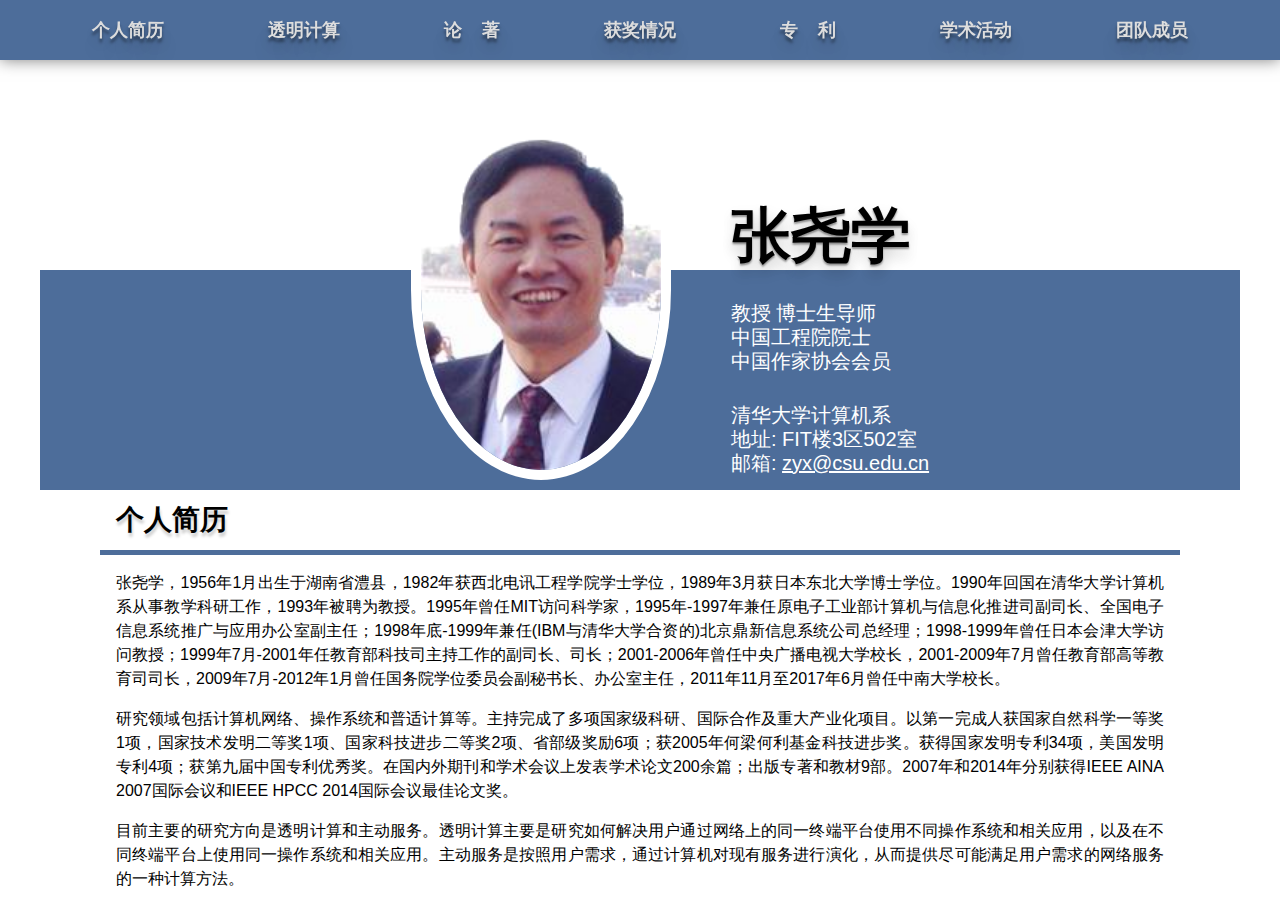
<file: index.html>
<!DOCTYPE html>
<html>
  <head>
    <meta charset="utf-8">
    <link rel="stylesheet" href="./reset.css">
    <link rel="stylesheet" href="./common.css">
    <link rel="stylesheet" href="./index.css">
    <title>简历 | 张尧学</title>
    <script src="./jquery-3.3.1.min.js"></script>
    <script src="./common.js"></script>
  </head>
  <body>
    <div class="main">
      <div class="nav-wrapper">
        <ul class="nav">
          <li><a href="#">个人简历</a></li>
          <li><a href="./trans-computing.html">透明计算</a></li>
          <li><a href="./publications.html">论&nbsp;&nbsp;&nbsp;&nbsp;著</a></li>
          <li><a href="./awards.html">获奖情况</a></li>
          <li><a href="./patents.html">专&nbsp;&nbsp;&nbsp;&nbsp;利</a></li>
          <li><a href="#">学术活动</a></li>
          <li><a href="./member.html">团队成员</a></li>
        </ul>
      </div>
      <div class="header">
        <img class="header-photo" src="images/zyx.png" width="180" height="270" alt="photo-zyx" />
        <div class="header-description">
          <h1 class="header-description-name">张尧学</h1>
          <ul class="header-description-title">
            <li>教授  博士生导师</li>
            <li>中国工程院院士</li>
            <li>中国作家协会会员</li>
          </ul>
          <ul class="header-description-address">
            <li>清华大学计算机系</li>
            <li>地址: FIT楼3区502室</li>
            <li>邮箱: <a class="email" href="mailto:zyx@csu.edu.cn">zyx@csu.edu.cn</a></li>
          </ul>
          <!-- <a class="lang&#45;switch" href="https://stupidsean.github.io/zyx&#45;page&#45;cn/">中文版</a> -->
        </div>
        
      </div>
      <div class="content">
        <div id="bio" class="content-section">
          <h2 class="content-section-title">个人简历</h2>
          <p>张尧学，1956年1月出生于湖南省澧县，1982年获西北电讯工程学院学士学位，1989年3月获日本东北大学博士学位。1990年回国在清华大学计算机系从事教学科研工作，1993年被聘为教授。1995年曾任MIT访问科学家，1995年-1997年兼任原电子工业部计算机与信息化推进司副司长、全国电子信息系统推广与应用办公室副主任；1998年底-1999年兼任(IBM与清华大学合资的)北京鼎新信息系统公司总经理；1998-1999年曾任日本会津大学访问教授；1999年7月-2001年任教育部科技司主持工作的副司长、司长；2001-2006年曾任中央广播电视大学校长，2001-2009年7月曾任教育部高等教育司司长，2009年7月-2012年1月曾任国务院学位委员会副秘书长、办公室主任，2011年11月至2017年6月曾任中南大学校长。</p>
          <p>研究领域包括计算机网络、操作系统和普适计算等。主持完成了多项国家级科研、国际合作及重大产业化项目。以第一完成人获国家自然科学一等奖1项，国家技术发明二等奖1项、国家科技进步二等奖2项、省部级奖励6项；获2005年何梁何利基金科技进步奖。获得国家发明专利34项，美国发明专利4项；获第九届中国专利优秀奖。在国内外期刊和学术会议上发表学术论文200余篇；出版专著和教材9部。2007年和2014年分别获得IEEE AINA 2007国际会议和IEEE HPCC 2014国际会议最佳论文奖。</p>
          <p>目前主要的研究方向是透明计算和主动服务。透明计算主要是研究如何解决用户通过网络上的同一终端平台使用不同操作系统和相关应用，以及在不同终端平台上使用同一操作系统和相关应用。主动服务是按照用户需求，通过计算机对现有服务进行演化，从而提供尽可能满足用户需求的网络服务的一种计算方法。</p>
        </div>
      </div>
      <div id="top-arrow">&#8679;</div>
    </div>
  </body>
</html>
</file>
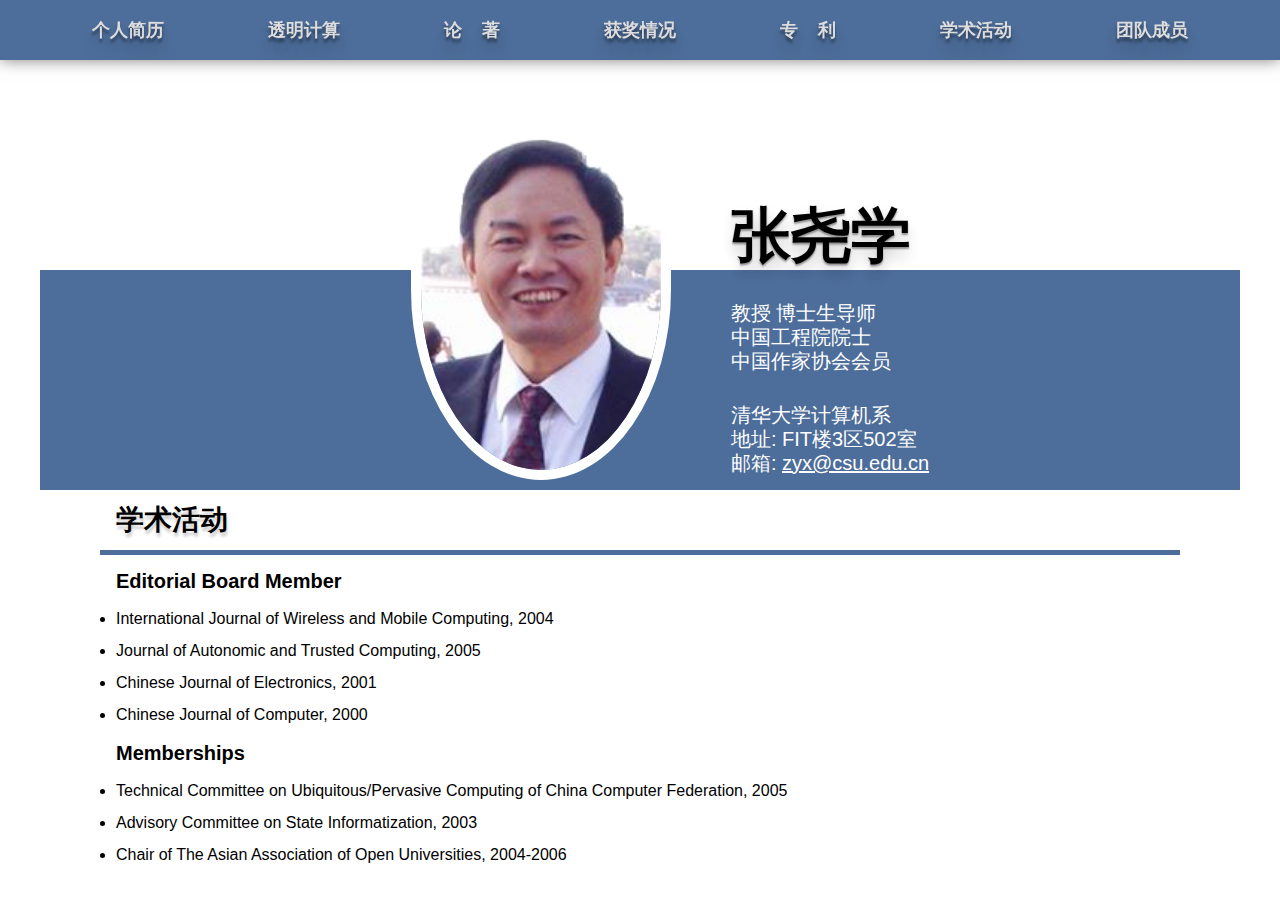
<file: activities.html>
<!DOCTYPE html>
<html>
  <head>
    <meta charset="utf-8">
    <link rel="stylesheet" href="./reset.css">
    <link rel="stylesheet" href="./common.css">
    <link rel="stylesheet" href="./index.css">
    <title>学术活动 | 张尧学</title>
    <script src="./jquery-3.3.1.min.js"></script>
    <script src="./common.js"></script>
  </head>
  <body>
    <div class="main">
      <div class="nav-wrapper">
        <ul class="nav">
          <li><a href="./index.html">个人简历</a></li>
          <li><a href="./trans-computing.html">透明计算</a></li>
          <li><a href="./publications.html">论&nbsp;&nbsp;&nbsp;&nbsp;著</a></li>
          <li><a href="./awards.html">获奖情况</a></li>
          <li><a href="./patents.html">专&nbsp;&nbsp;&nbsp;&nbsp;利</a></li>
          <li><a href="#">学术活动</a></li>
          <li><a href="./member.html">团队成员</a></li>
        </ul>
      </div>
      <div class="header">
        <img class="header-photo" src="images/zyx.png" width="180" height="270" alt="photo-zyx" />
        <div class="header-description">
          <h1 class="header-description-name">张尧学</h1>
          <ul class="header-description-title">
            <li>教授  博士生导师</li>
            <li>中国工程院院士</li>
            <li>中国作家协会会员</li>
          </ul>
          <ul class="header-description-address">
            <li>清华大学计算机系</li>
            <li>地址: FIT楼3区502室</li>
            <li>邮箱: <a class="email" href="mailto:zyx@csu.edu.cn">zyx@csu.edu.cn</a></li>
          </ul>
          <!-- <a class="lang&#45;switch" href="https://stupidsean.github.io/zyx&#45;page&#45;cn/">中文版</a> -->
        </div>

      </div>
      <div class="content">
        <div id="activities" class="content-section">
          <h2 class="content-section-title">学术活动</h2>
          <div class="content-section-sub">
            <h3 class="content-section-sub-title">Editorial Board Member</h3>
            <ul>
              <li>International Journal of Wireless and Mobile Computing, 2004</li>
              <li>Journal of Autonomic and Trusted Computing, 2005</li>
              <li>Chinese Journal of Electronics, 2001</li>
              <li>Chinese Journal of Computer, 2000</li>
            </ul>
          </div>
          <div class="content-section-sub">
            <h3 class="content-section-sub-title">Memberships</h3>
            <ul>
              <li>Technical Committee on Ubiquitous/Pervasive Computing of China Computer Federation, 2005</li>
              <li>Advisory Committee on State Informatization, 2003</li>
              <li>Chair of The Asian Association of Open Universities, 2004-2006</li>
            </ul>
          </div>
        </div>
      </div>
    </div>
    <div id="top-arrow">&#8679;</div>
  </div>
</body>
</html>
</file>
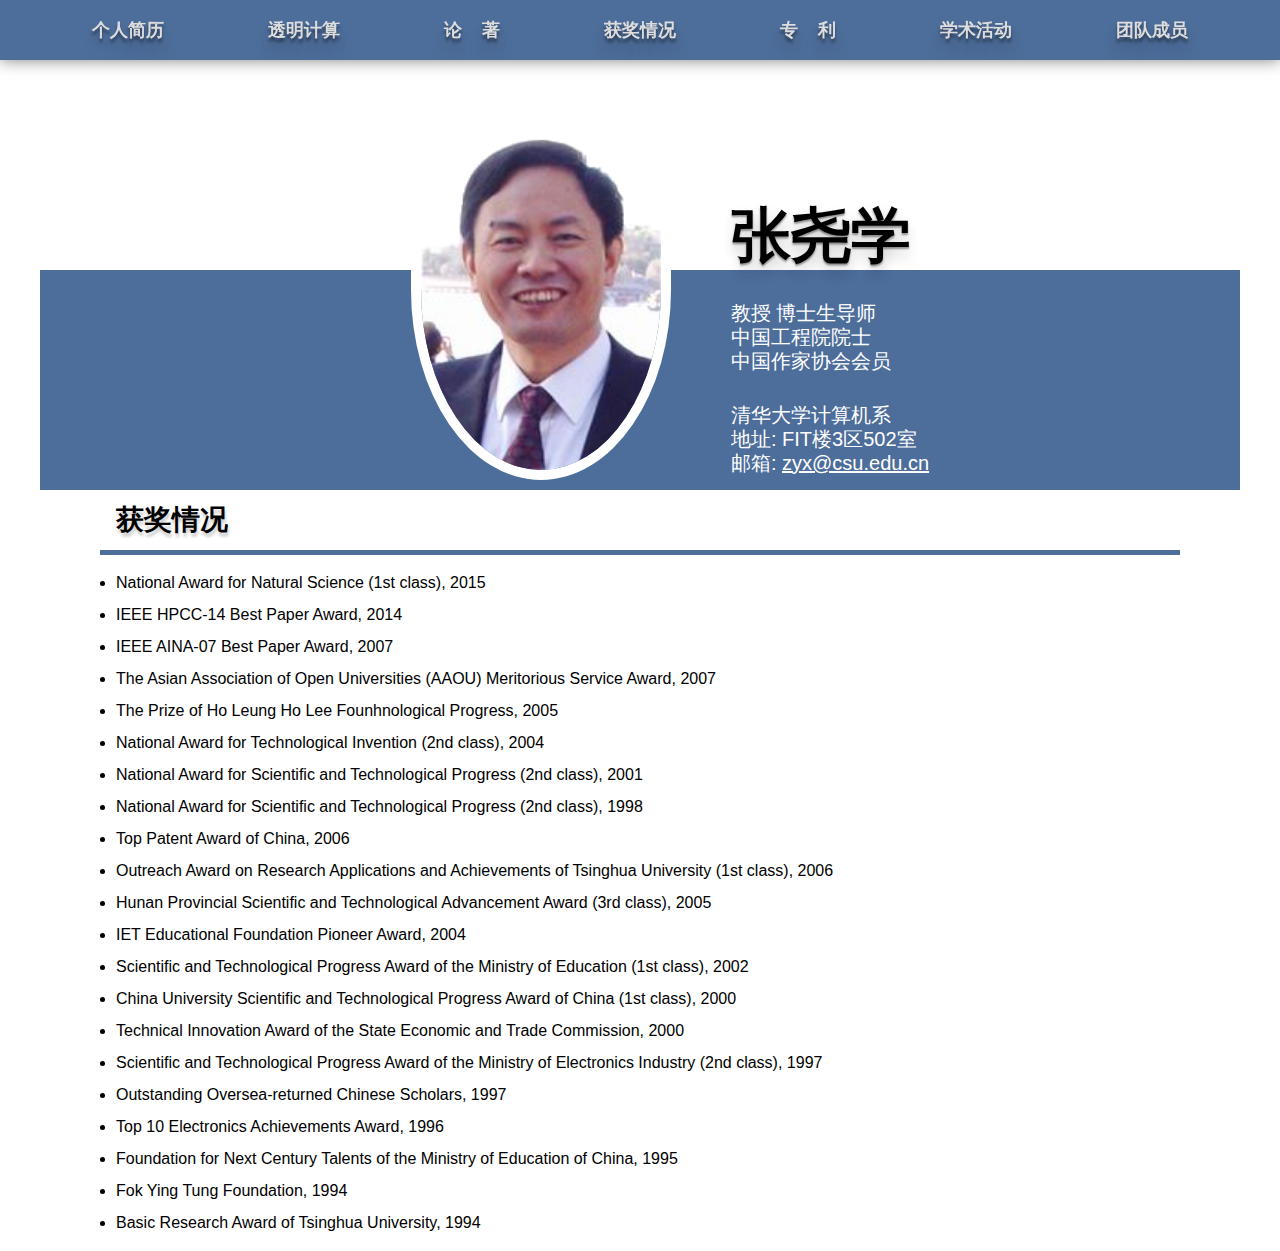
<file: awards.html>
<!DOCTYPE html>
<html>
  <head>
    <meta charset="utf-8">
    <link rel="stylesheet" href="./reset.css">
    <link rel="stylesheet" href="./common.css">
    <link rel="stylesheet" href="./index.css">
    <title>获奖情况 | 张尧学</title>
    <script src="./jquery-3.3.1.min.js"></script>
    <script src="./common.js"></script>
  </head>
  <body>
    <div class="main">
      <div class="nav-wrapper">
        <ul class="nav">
          <li><a href="./index.html">个人简历</a></li>
          <li><a href="./trans-computing.html">透明计算</a></li>
          <li><a href="./publications.html">论&nbsp;&nbsp;&nbsp;&nbsp;著</a></li>
          <li><a href="#">获奖情况</a></li>
          <li><a href="./patents.html">专&nbsp;&nbsp;&nbsp;&nbsp;利</a></li>
          <li><a href="./activities.html">学术活动</a></li>
          <li><a href="./member.html">团队成员</a></li>
        </ul>
      </div>
      <div class="header">
        <img class="header-photo" src="images/zyx.png" width="180" height="270" alt="photo-zyx" />
        <div class="header-description">
          <h1 class="header-description-name">张尧学</h1>
          <ul class="header-description-title">
            <li>教授  博士生导师</li>
            <li>中国工程院院士</li>
            <li>中国作家协会会员</li>
          </ul>
          <ul class="header-description-address">
            <li>清华大学计算机系</li>
            <li>地址: FIT楼3区502室</li>
            <li>邮箱: <a class="email" href="mailto:zyx@csu.edu.cn">zyx@csu.edu.cn</a></li>
          </ul>
          <!-- <a class="lang&#45;switch" href="https://stupidsean.github.io/zyx&#45;page&#45;cn/">中文版</a> -->
        </div>

      </div>
      <div class="content">
        <div id="awards" class="content-section">
          <h2 class="content-section-title">获奖情况</h2>
          <div>
            <ul>
              <li>National Award for Natural Science (1st class), 2015</li>
              <li>IEEE HPCC-14 Best Paper Award, 2014</li>
              <li>IEEE AINA-07 Best Paper Award, 2007</li>
              <li>The Asian Association of Open Universities (AAOU) Meritorious Service Award, 2007</li>
              <li>The Prize of Ho Leung Ho Lee Founhnological Progress, 2005</li>
              <li>National Award for Technological Invention (2nd class), 2004</li>
              <li>National Award for Scientific and Technological Progress (2nd class), 2001</li>
              <li>National Award for Scientific and Technological Progress (2nd class), 1998</li>
              <li>Top Patent Award of China, 2006</li>
              <li>Outreach Award on Research Applications and Achievements of Tsinghua University (1st class), 2006</li>
              <li>Hunan Provincial Scientific and Technological Advancement Award (3rd class), 2005</li>
              <li>IET Educational Foundation Pioneer Award, 2004</li>
              <li>Scientific and Technological Progress Award of the Ministry of Education (1st class), 2002</li>
              <li>China University Scientific and Technological Progress Award of China (1st class), 2000</li>
              <li>Technical Innovation Award of the State Economic and Trade Commission, 2000</li>
              <li>Scientific and Technological Progress Award of the Ministry of Electronics Industry (2nd class), 1997</li>
              <li>Outstanding Oversea-returned Chinese Scholars, 1997</li>
              <li>Top 10 Electronics Achievements Award, 1996</li>
              <li>Foundation for Next Century Talents of the Ministry of Education of China, 1995</li>
              <li>Fok Ying Tung Foundation, 1994</li>			
              <li>Basic Research Award of Tsinghua University, 1994</li>
            </ul>
          </div>
        </div>
      </div>
    </div>
    <div id="top-arrow">&#8679;</div>
  </div>
</body>
</html>
</file>
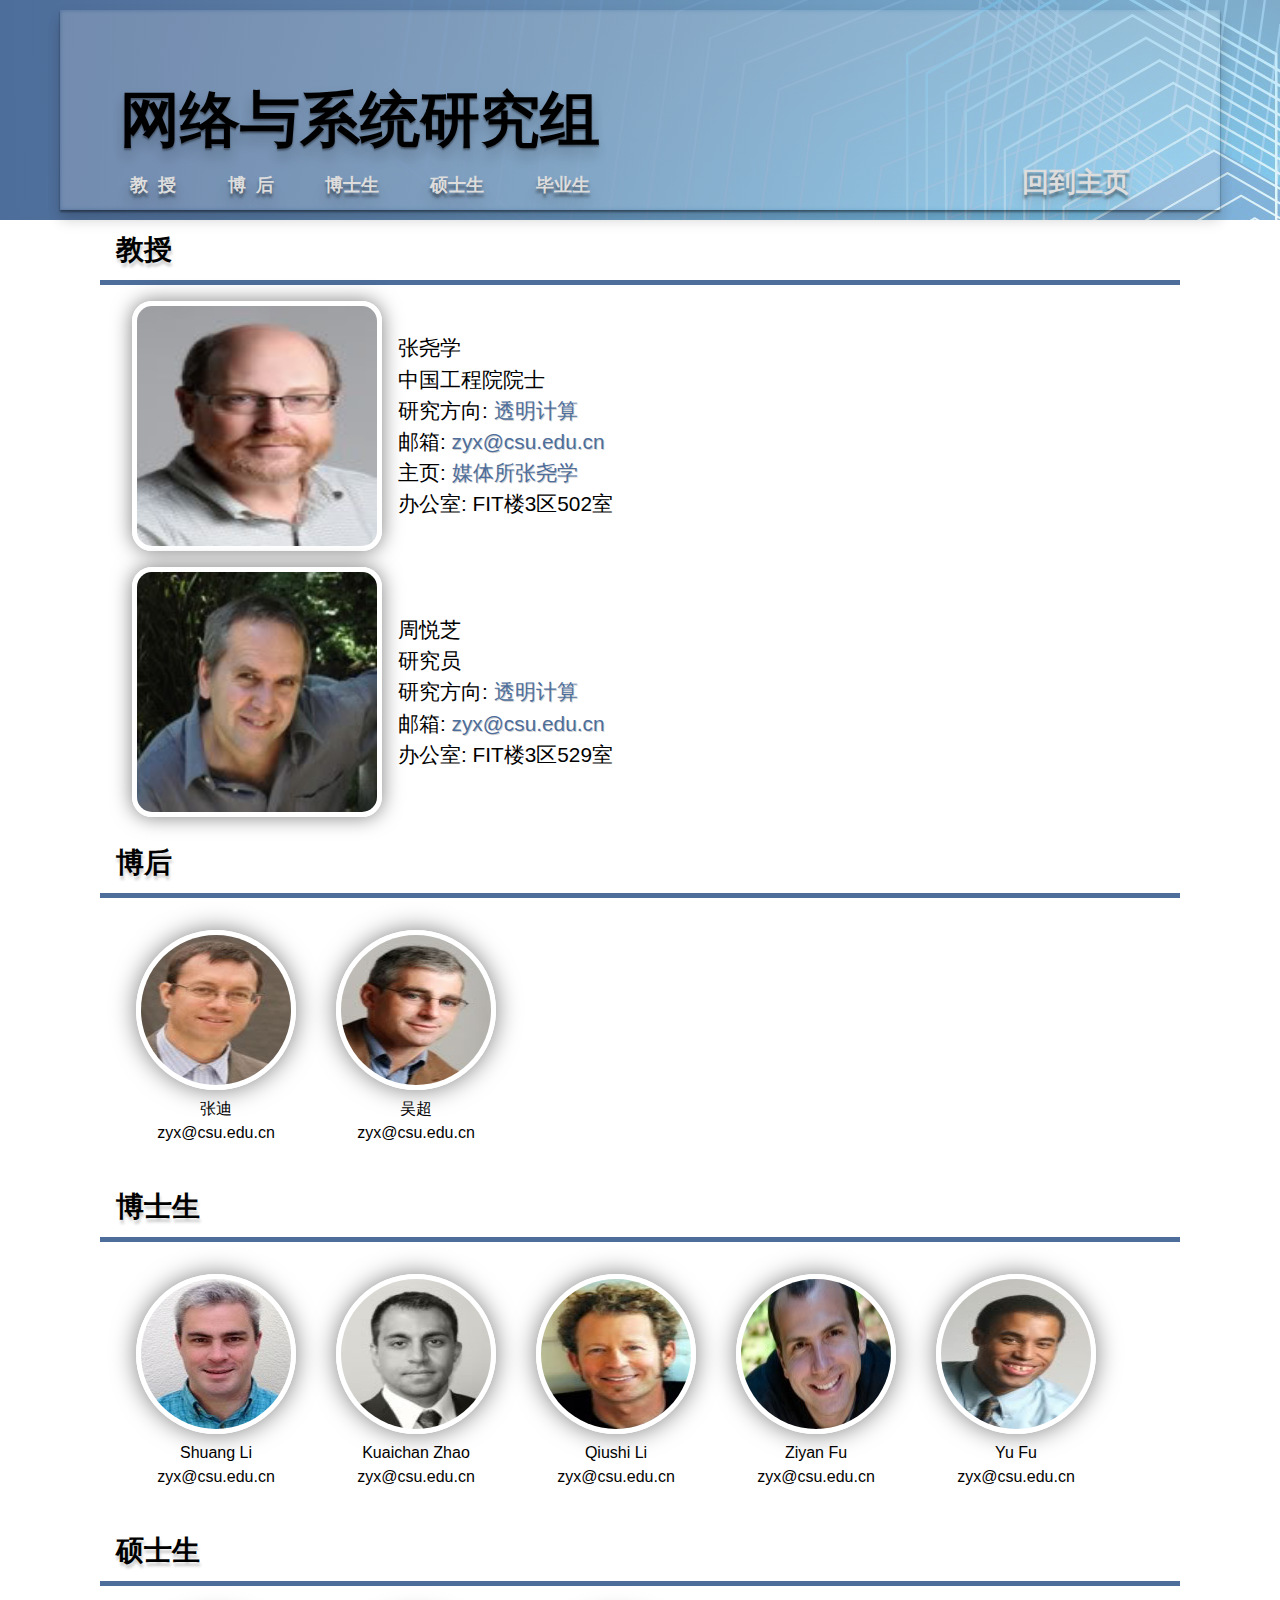
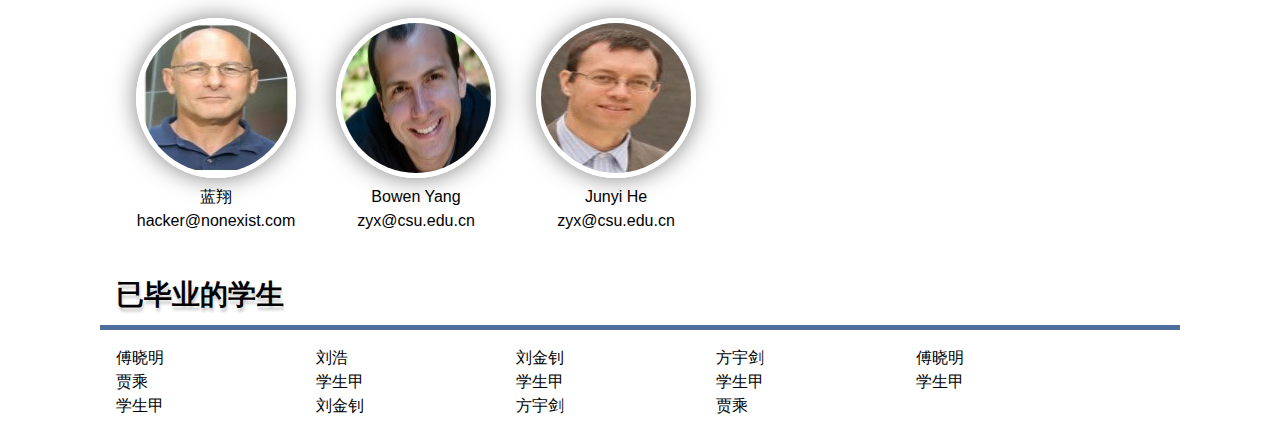
<file: member.html>
<!DOCTYPE html>
<html>
  <head>
    <meta charset="utf-8">
    <link rel="stylesheet" href="./reset.css">
    <link rel="stylesheet" href="./member.css">
    <link rel="stylesheet" href="./shared.css">
    <link rel="stylesheet" href="./common.css">
    <link rel="stylesheet" href="./fontawesome-all.css">
    <title>Lab Members</title>
    <script src="./jquery-3.3.1.min.js"></script>
    <script src="./common.js"></script>
  </head>
  <body>
    <div class="main">
      <div class="header-wrapper">
        <div class="header">
          <h1 class="header-description-name">网络与系统研究组</h1>
          <ul class="nav nav-left">
            <li><a href="#prof">教&nbsp;&nbsp;授</a></li>
            <li><a href="#postdoc">博&nbsp;&nbsp;后</a></li>
            <li><a href="#phd">博士生</a></li>
            <li><a href="#master">硕士生</a></li>
            <li><a href="#graduated">毕业生</a></li>
          </ul>
          <ul class="nav nav-right">
            <li><a href="./index.html">回到主页</a></li>
          </ul>
        </div>
      </div>
      <div class="content">
        <div id="prof" class="content-section">
          <h2 class="content-section-title">教授</h2>
          <ul class="prof-list">
            <li class="prof-item">
              <img class="prof-avatar" src="./images/1.jpg" alt="avatar"/>
              <ul class="prof-detail-list">
                <li>张尧学</li>
                <li>中国工程院院士</li>
                <li>
                  研究方向: <a href="http://media.cs.tsinghua.edu.cn/~zyxe/#">透明计算</a>
                </li>
                <li>
                  邮箱: <a href="mailto:zyx@csu.edu.cn">zyx@csu.edu.cn</a>
                </li>
                <li>
                  主页: <a href="http://media.cs.tsinghua.edu.cn/~zyxe/#">媒体所张尧学</a>
                </li>
                <li>办公室: FIT楼3区502室</li>
              </ul>
            </li>
            <li class="prof-item">
              <img class="prof-avatar" src="./images/2.jpg" alt="avatar"/>
              <ul class="prof-detail-list">
                <li>周悦芝</li>
                <li>研究员</li>
                <li>
                  研究方向: <a href="http://media.cs.tsinghua.edu.cn/~zyxe/#">透明计算</a>
                </li>
                <li>
                  邮箱: <a href="mailto:zyx@csu.edu.cn">zyx@csu.edu.cn</a>
                </li>
                <li>办公室: FIT楼3区529室</li>
              </ul>
            </li>
          </ul>
        </div>
        <div id="postdoc" class="content-section">
          <h2 class="content-section-title">博后</h2>
          <ul class="member-list">
            <li class="member-list-item">
              <ul class="member-detail-list">
                <li>
                  <img class="member-avatar" src="./images/3.jpg" alt="avatar"/>
                </li>
                <li>张迪</li>
                <li>zyx@csu.edu.cn</li>
              </ul>
            </li>
            <li class="member-list-item">
              <ul class="member-detail-list">
                <li>
                  <img class="member-avatar" src="./images/4.jpg" alt="avatar"/>
                </li>
                <li>吴超</li>
                <li>zyx@csu.edu.cn</li>
              </ul>
            </li>
          </ul>
        </div>
        <div id="phd" class="content-section">
          <h2 class="content-section-title">博士生</h2>
          <ul class="member-list">
            <li class="member-list-item">
              <ul class="member-detail-list">
                <li>
                  <img class="member-avatar" src="./images/9.jpg" alt="avatar"/>
                </li>
                <li>Shuang Li</li>
                <li>zyx@csu.edu.cn</li>
              </ul>
            </li>
            <li class="member-list-item">
              <ul class="member-detail-list">
                <li>
                  <img class="member-avatar" src="./images/5.jpg" alt="avatar"/>
                </li>
                <li>Kuaichan Zhao</li>
                <li>zyx@csu.edu.cn</li>
              </ul>
            </li>
            <li class="member-list-item">
              <ul class="member-detail-list">
                <li>
                  <img class="member-avatar" src="./images/6.jpg" alt="avatar"/>
                </li>
                <li>Qiushi Li</li>
                <li>zyx@csu.edu.cn</li>
              </ul>
            </li>
            <li class="member-list-item">
              <ul class="member-detail-list">
                <li>
                  <img class="member-avatar" src="./images/7.jpg" alt="avatar"/>
                </li>
                <li>Ziyan Fu</li>
                <li>zyx@csu.edu.cn</li>
              </ul>
            </li>
            <li class="member-list-item">
              <ul class="member-detail-list">
                <li>
                  <img class="member-avatar" src="./images/8.jpg" alt="avatar"/>
                </li>
                <li>Yu Fu</li>
                <li>zyx@csu.edu.cn</li>
              </ul>
            </li>
          </ul>
        </div>
        <div id="master" class="content-section">
          <h2 class="content-section-title">硕士生</h2>
          <ul class="member-list">
            <li class="member-list-item">
              <ul class="member-detail-list">
                <li>
                  <img class="member-avatar" src="./images/10.jpg" alt="avatar"/>
                </li>
                <li>蓝翔</li>
                <li>hacker@nonexist.com</li>
              </ul>
            </li>
            <li class="member-list-item">
              <ul class="member-detail-list">
                <li>
                  <img class="member-avatar" src="./images/7.jpg" alt="avatar"/>
                </li>
                <li>Bowen Yang</li>
                <li>zyx@csu.edu.cn</li>
              </ul>
            </li>
            <li class="member-list-item">
              <ul class="member-detail-list">
                <li>
                  <img class="member-avatar" src="./images/3.jpg" alt="avatar"/>
                </li>
                <li>Junyi He</li>
                <li>zyx@csu.edu.cn</li>
              </ul>
            </li>
          </ul>
        </div>
        <div id="graduated" class="content-section">
          <h2 class="content-section-title">已毕业的学生</h2>
          <ul class="member-list">
            <li class="member-list-item">傅晓明</li>
            <li class="member-list-item">刘浩</li>
            <li class="member-list-item">刘金钊</li>
            <li class="member-list-item">方宇剑</li>
            <li class="member-list-item">傅晓明</li>
            <li class="member-list-item">贾乘</li>
            <li class="member-list-item">学生甲</li>
            <li class="member-list-item">学生甲</li>
            <li class="member-list-item">学生甲</li>
            <li class="member-list-item">学生甲</li>
            <li class="member-list-item">学生甲</li>
            <li class="member-list-item">刘金钊</li>
            <li class="member-list-item">方宇剑</li>
            <li class="member-list-item">贾乘</li>
          </ul>
        </div>
      </div>
      <div id="top-arrow">&#8679;</div>
    </div>
  </body>
</html>
</file>
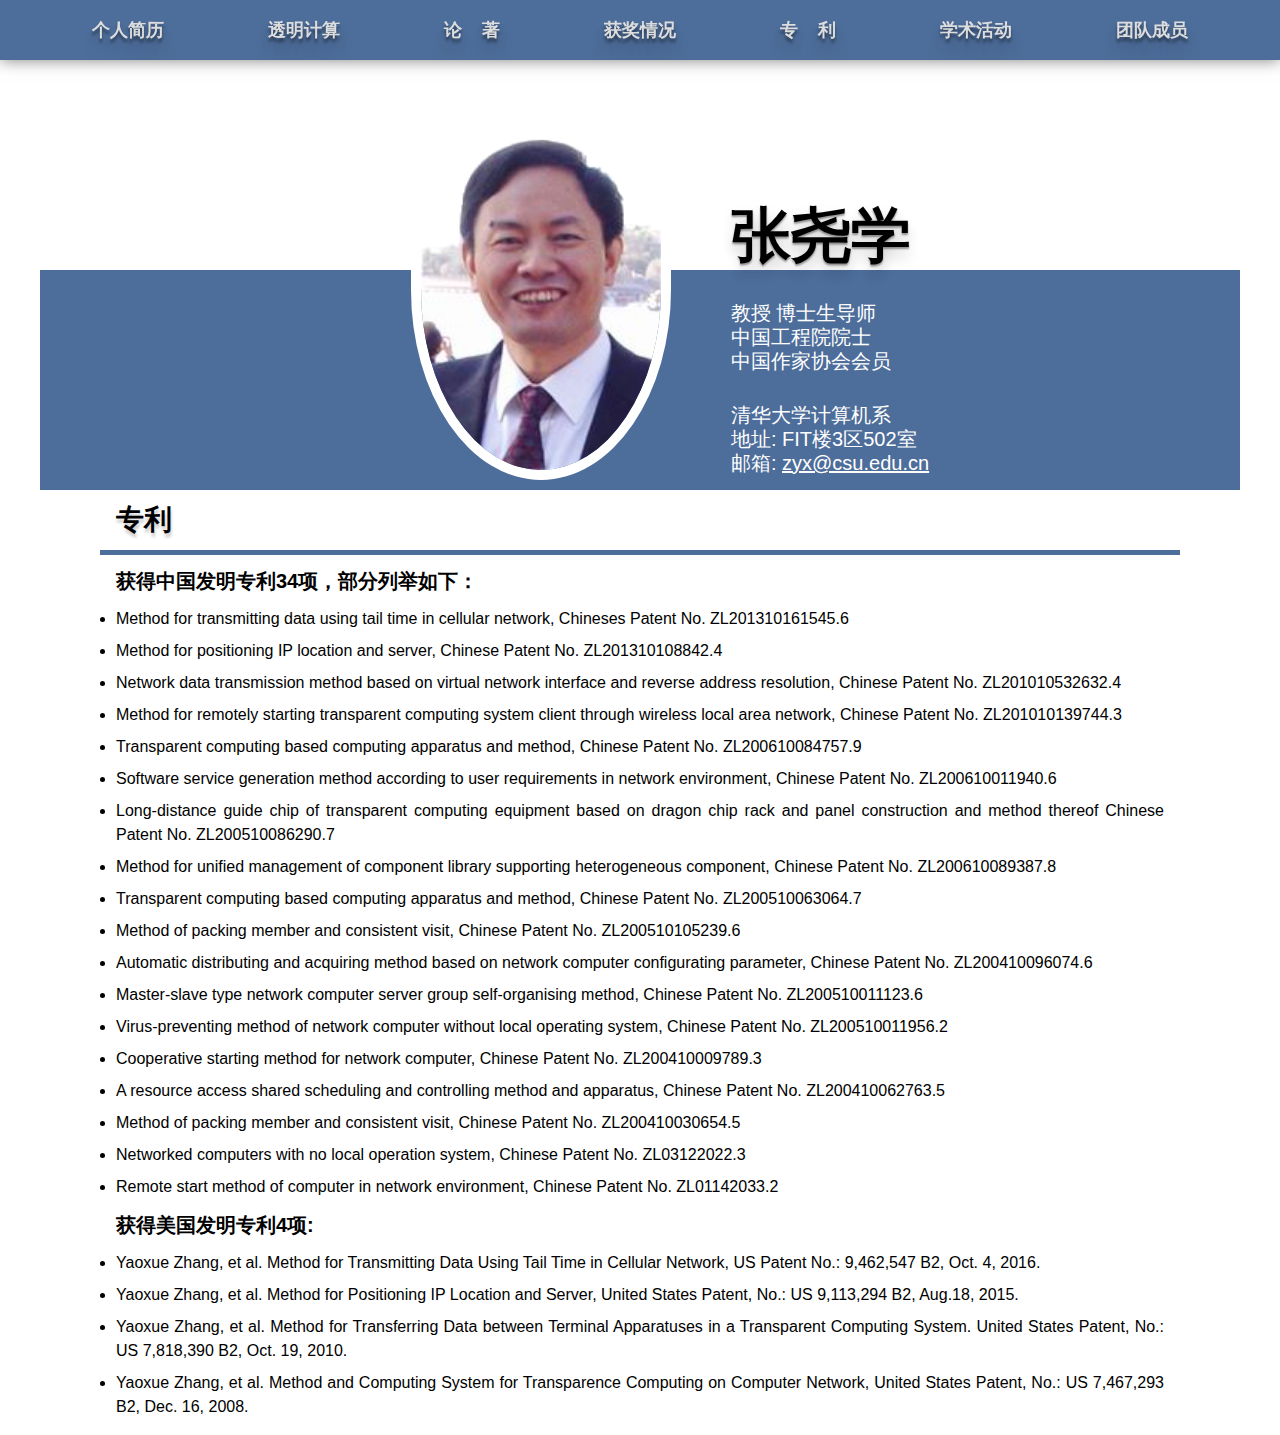
<file: patents.html>
<!DOCTYPE html>
<html>
  <head>
    <meta charset="utf-8">
    <link rel="stylesheet" href="./reset.css">
    <link rel="stylesheet" href="./common.css">
    <link rel="stylesheet" href="./index.css">
    <title>专利 | 张尧学</title>
    <script src="./jquery-3.3.1.min.js"></script>
    <script src="./common.js"></script>
  </head>
  <body>
    <div class="main">
      <div class="nav-wrapper">
        <ul class="nav">
          <li><a href="./index.html">个人简历</a></li>
          <li><a href="./trans-computing.html">透明计算</a></li>
          <li><a href="./publications.html">论&nbsp;&nbsp;&nbsp;&nbsp;著</a></li>
          <li><a href="./awards.html">获奖情况</a></li>
          <li><a href="#">专&nbsp;&nbsp;&nbsp;&nbsp;利</a></li>
          <li><a href="./activities.html">学术活动</a></li>
          <li><a href="./member.html">团队成员</a></li>
        </ul>
      </div>
      <div class="header">
        <img class="header-photo" src="images/zyx.png" width="180" height="270" alt="photo-zyx" />
        <div class="header-description">
          <h1 class="header-description-name">张尧学</h1>
          <ul class="header-description-title">
            <li>教授  博士生导师</li>
            <li>中国工程院院士</li>
            <li>中国作家协会会员</li>
          </ul>
          <ul class="header-description-address">
            <li>清华大学计算机系</li>
            <li>地址: FIT楼3区502室</li>
            <li>邮箱: <a class="email" href="mailto:zyx@csu.edu.cn">zyx@csu.edu.cn</a></li>
          </ul>
          <!-- <a class="lang&#45;switch" href="https://stupidsean.github.io/zyx&#45;page&#45;cn/">中文版</a> -->
        </div>

      </div>
      <div class="content">
        <div id="patents" class="content-section">
          <h2 class="content-section-title">专利</h2>
          <div class="content-section-sub">
            <h3 class="content-section-sub-title">获得中国发明专利34项，部分列举如下：</h3>
            <ul>
              <li>Method for transmitting data using tail time in cellular network, Chineses Patent No. ZL201310161545.6 </li>
              <li>Method for positioning IP location and server, Chinese Patent No. ZL201310108842.4 </li>
              <li>Network data transmission method based on virtual network interface and reverse address resolution, Chinese Patent No. ZL201010532632.4 </li>
              <li>Method for remotely starting transparent computing system client through wireless local area network, Chinese Patent No. ZL201010139744.3 </li>
              <li>Transparent computing based computing apparatus and method, Chinese Patent No. ZL200610084757.9 </li>
              <li>Software service generation method according to user requirements in network environment, Chinese Patent No. ZL200610011940.6 </li>
              <li>Long-distance guide chip of transparent computing equipment based on dragon chip rack and panel construction and method thereof Chinese Patent No. ZL200510086290.7 </li>
              <li>Method for unified management of component library supporting heterogeneous component, Chinese Patent No. ZL200610089387.8 </li>
              <li>Transparent computing based computing apparatus and method, Chinese Patent No. ZL200510063064.7 </li>
              <li>Method of packing member and consistent visit, Chinese Patent No. ZL200510105239.6 </li>
              <li>Automatic distributing and acquiring method based on network computer configurating parameter, Chinese Patent No. ZL200410096074.6 </li>
              <li>Master-slave type network computer server group self-organising method, Chinese Patent No. ZL200510011123.6 </li>
              <li>Virus-preventing method of network computer without local operating system, Chinese Patent No. ZL200510011956.2 </li>
              <li>Cooperative starting method for network computer, Chinese Patent No. ZL200410009789.3 </li>
              <li>A resource access shared scheduling and controlling method and apparatus, Chinese Patent No. ZL200410062763.5 </li>
              <li>Method of packing member and consistent visit, Chinese Patent No. ZL200410030654.5 </li>
              <li>Networked computers with no local operation system, Chinese Patent No. ZL03122022.3 </li>
              <li>Remote start method of computer in network environment, Chinese Patent No. ZL01142033.2 </li>
            </ul>
          </div>
          <div class="content-section-sub">
            <h3 class="content-section-sub-title">获得美国发明专利4项:
            </h3>
            <ul>
              <li>Yaoxue Zhang, et al. Method for Transmitting Data Using Tail Time in Cellular Network, US Patent No.: 9,462,547 B2, Oct. 4, 2016.</li>
              <li>Yaoxue Zhang, et al. Method for Positioning IP Location and Server, United States Patent, No.: US 9,113,294 B2, Aug.18, 2015.</li>
              <li>Yaoxue Zhang, et al. Method for Transferring Data between Terminal Apparatuses in a Transparent Computing System. United States Patent, No.: US 7,818,390 B2, Oct. 19, 2010.</li>
              <li>Yaoxue Zhang, et al. Method and Computing System for Transparence Computing on Computer Network, United States Patent, No.: US 7,467,293 B2, Dec. 16, 2008.</li>
            </ul>
          </div>
        </div>
      </div>
    </div>
    <div id="top-arrow">&#8679;</div>
  </div>
</body>
</html>
</file>
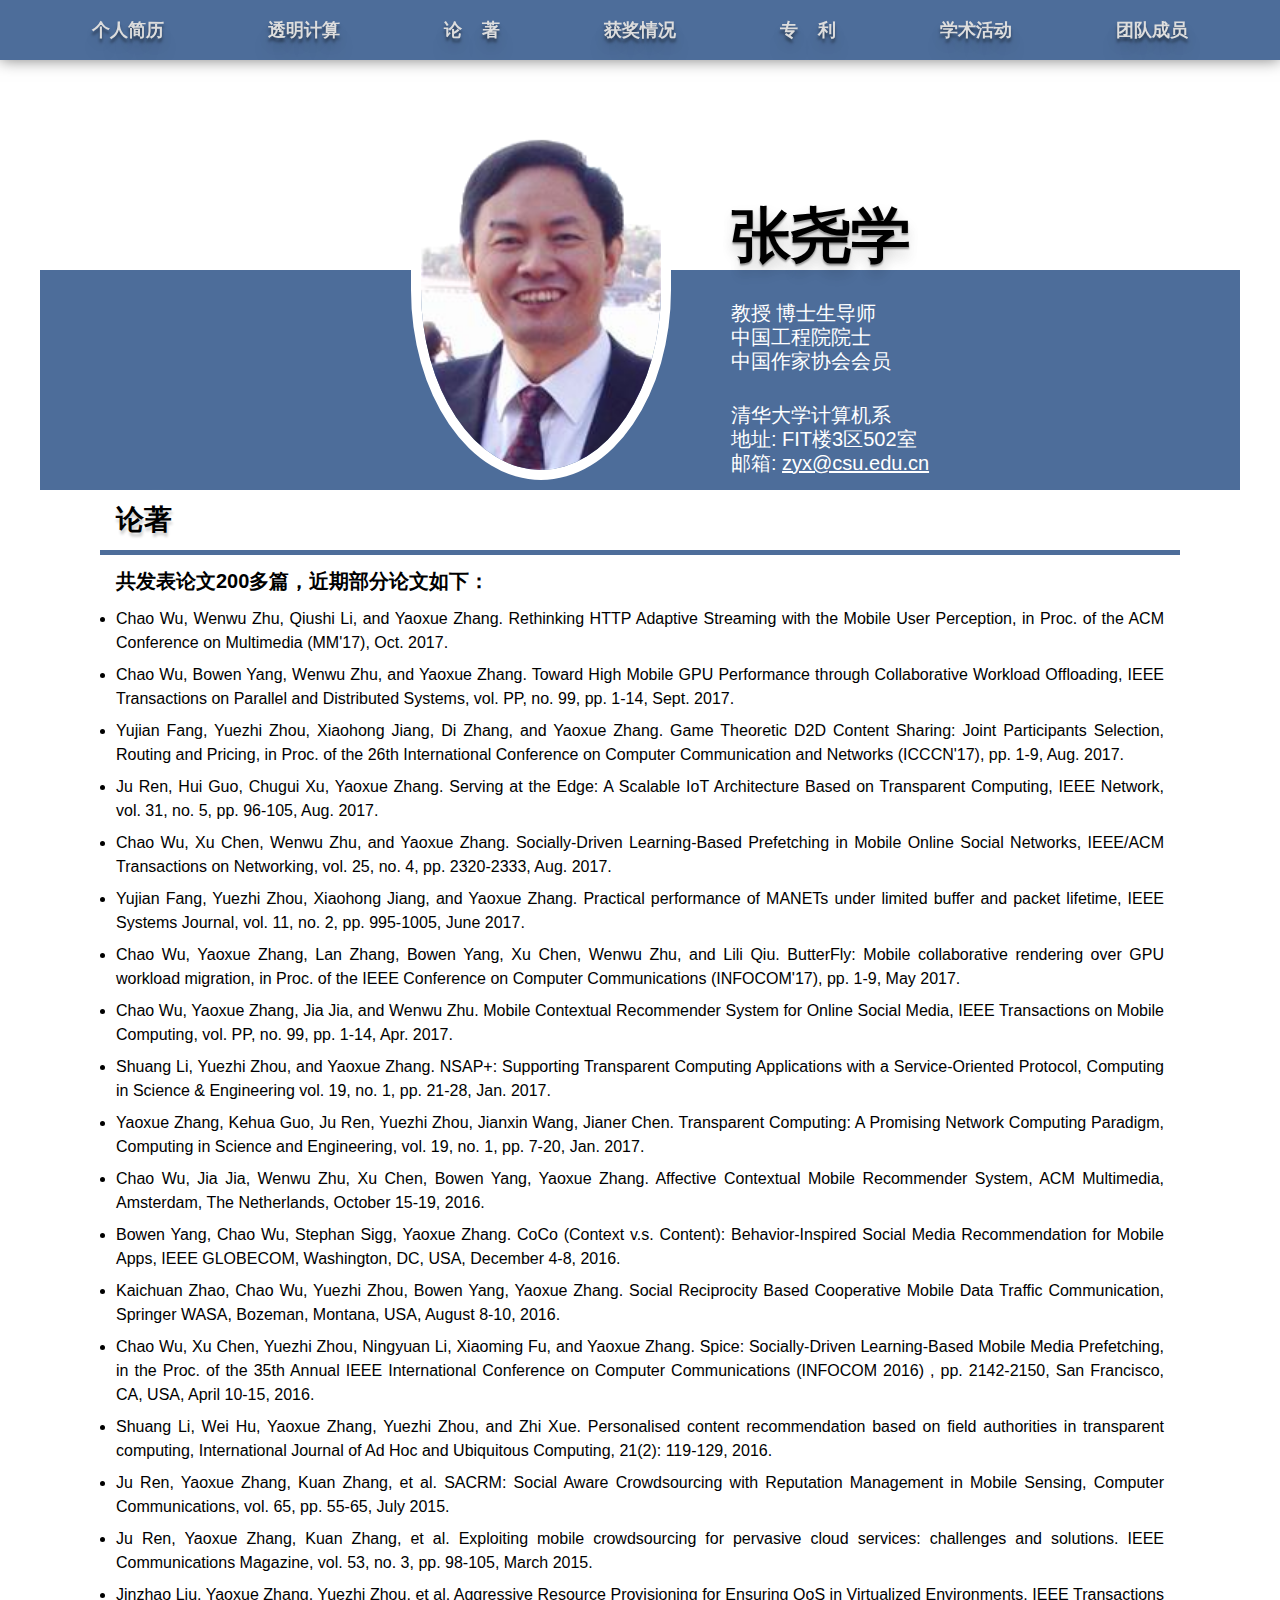
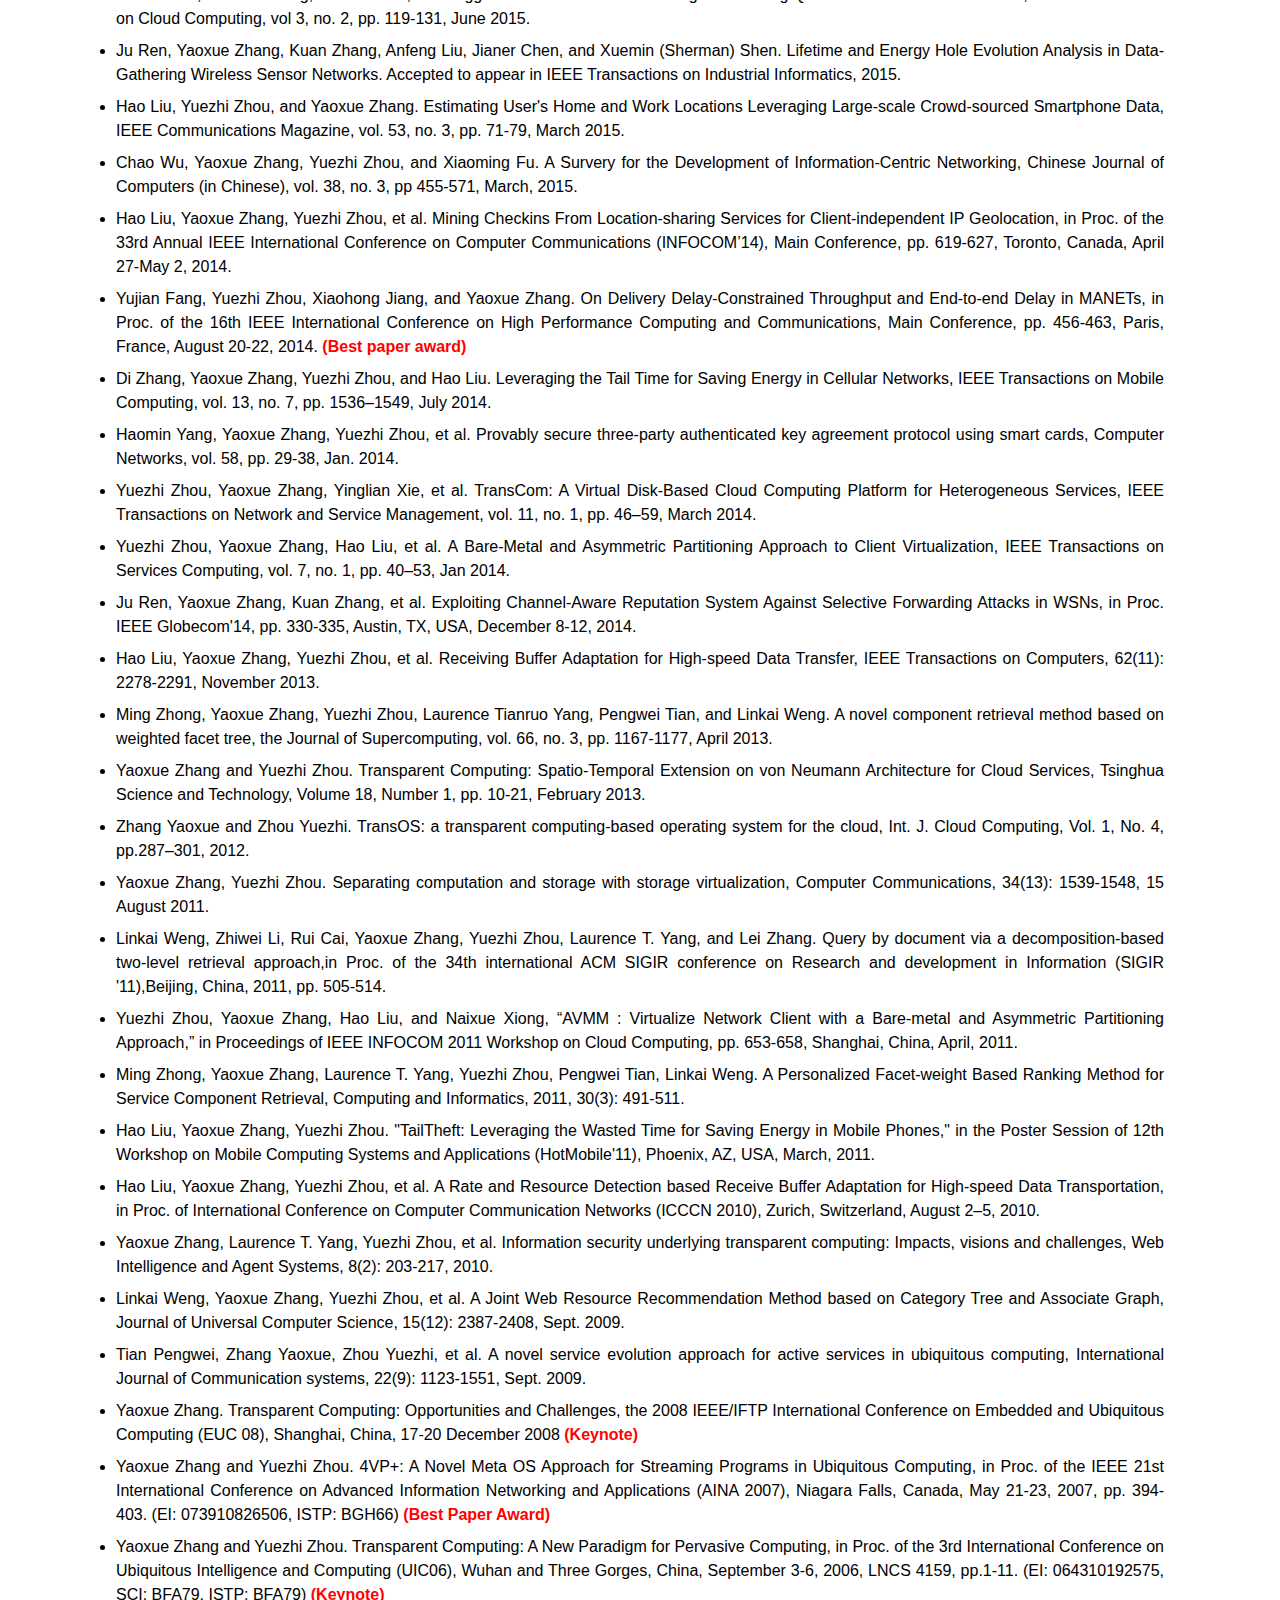
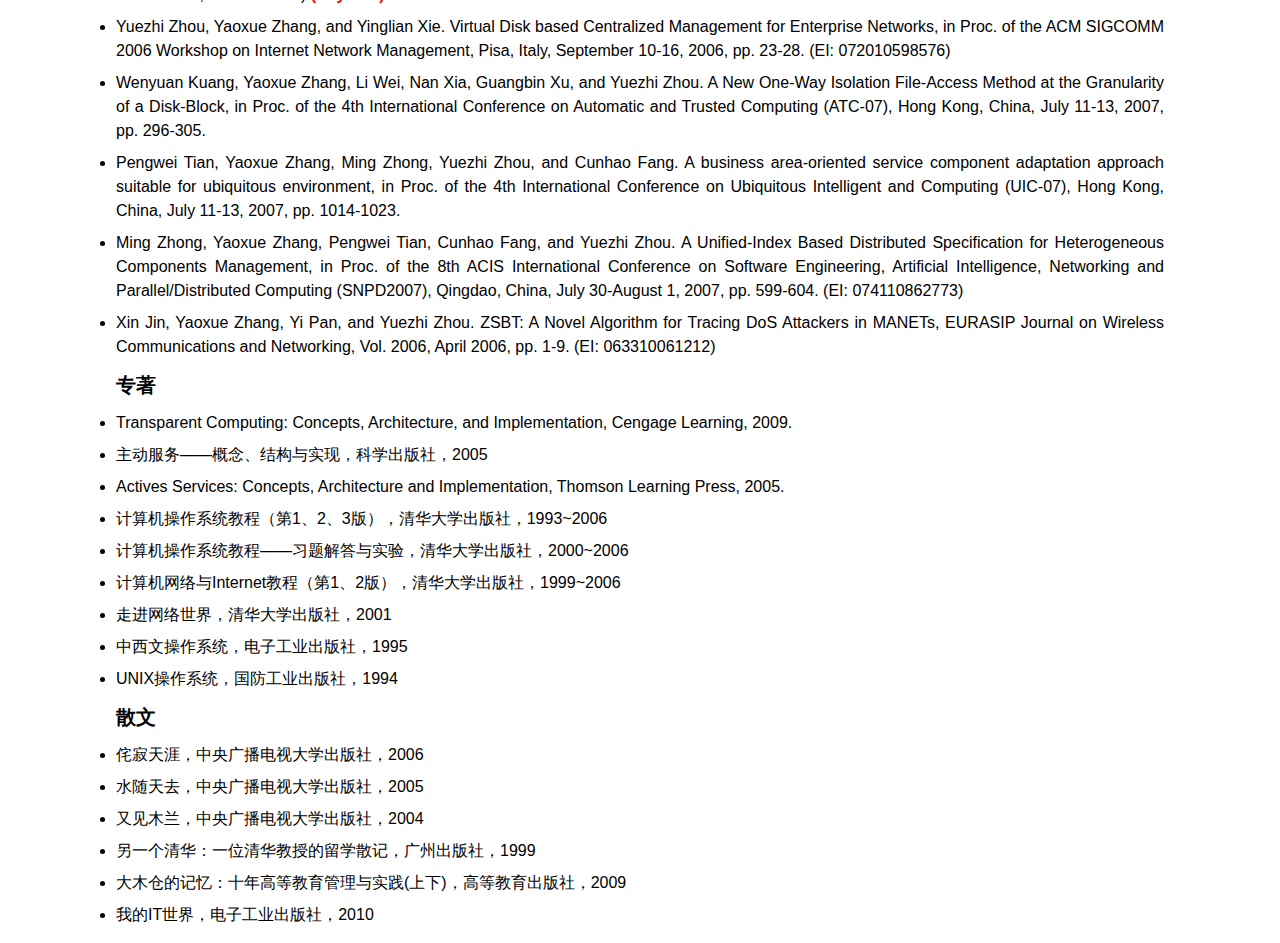
<file: publications.html>
<!DOCTYPE html>
<html>
  <head>
    <meta charset="utf-8">
    <link rel="stylesheet" href="./reset.css">
    <link rel="stylesheet" href="./common.css">
    <link rel="stylesheet" href="./index.css">
    <title>论著 | 张尧学</title>
    <script src="./jquery-3.3.1.min.js"></script>
    <script src="./common.js"></script>
  </head>
  <body>
    <div class="main">
      <div class="nav-wrapper">
        <ul class="nav">
          <li><a href="./index.html">个人简历</a></li>
          <li><a href="./trans-computing.html">透明计算</a></li>
          <li><a href="#">论&nbsp;&nbsp;&nbsp;&nbsp;著</a></li>
          <li><a href="./awards.html">获奖情况</a></li>
          <li><a href="./patents.html">专&nbsp;&nbsp;&nbsp;&nbsp;利</a></li>
          <li><a href="./activities.html">学术活动</a></li>
          <li><a href="./member.html">团队成员</a></li>
        </ul>
      </div>
      <div class="header">
        <img class="header-photo" src="images/zyx.png" width="180" height="270" alt="photo-zyx" />
        <div class="header-description">
          <h1 class="header-description-name">张尧学</h1>
          <ul class="header-description-title">
            <li>教授  博士生导师</li>
            <li>中国工程院院士</li>
            <li>中国作家协会会员</li>
          </ul>
          <ul class="header-description-address">
            <li>清华大学计算机系</li>
            <li>地址: FIT楼3区502室</li>
            <li>邮箱: <a class="email" href="mailto:zyx@csu.edu.cn">zyx@csu.edu.cn</a></li>
          </ul>
          <!-- <a class="lang&#45;switch" href="https://stupidsean.github.io/zyx&#45;page&#45;cn/">中文版</a> -->
        </div>

      </div>
      <div class="content">
        <div id="publications" class="content-section">
          <h2 class="content-section-title">论著</h2>
          <div class="content-section-sub">
            <h3 class="content-section-sub-title">共发表论文200多篇，近期部分论文如下：</h3>
            <ul>
              <li>Chao Wu, Wenwu Zhu, Qiushi Li, and Yaoxue Zhang. Rethinking HTTP Adaptive Streaming with the Mobile User Perception, in Proc. of the ACM Conference on Multimedia (MM'17), Oct. 2017.</li>
              <li>Chao Wu, Bowen Yang, Wenwu Zhu, and Yaoxue Zhang. Toward High Mobile GPU Performance through Collaborative Workload Offloading, IEEE Transactions on Parallel and Distributed Systems, vol. PP, no. 99, pp. 1-14, Sept. 2017.</li>
              <li>Yujian Fang, Yuezhi Zhou, Xiaohong Jiang, Di Zhang, and Yaoxue Zhang. Game Theoretic D2D Content Sharing: Joint Participants Selection, Routing and Pricing, in Proc. of the 26th International Conference on Computer Communication and Networks (ICCCN'17), pp. 1-9, Aug. 2017.</li>
              <li>Ju Ren, Hui Guo, Chugui Xu, Yaoxue Zhang. Serving at the Edge: A Scalable IoT Architecture Based on Transparent Computing, IEEE Network, vol. 31, no. 5, pp. 96-105, Aug. 2017.</li>
              <li>Chao Wu, Xu Chen, Wenwu Zhu, and Yaoxue Zhang. Socially-Driven Learning-Based Prefetching in Mobile Online Social Networks, IEEE/ACM Transactions on Networking, vol. 25, no. 4, pp. 2320-2333, Aug. 2017.</li>
              <li>Yujian Fang, Yuezhi Zhou, Xiaohong Jiang, and Yaoxue Zhang. Practical performance of MANETs under limited buffer and packet lifetime, IEEE Systems Journal, vol. 11, no. 2, pp. 995-1005, June 2017.</li>
              <li>Chao Wu, Yaoxue Zhang, Lan Zhang, Bowen Yang, Xu Chen, Wenwu Zhu, and Lili Qiu. ButterFly: Mobile collaborative rendering over GPU workload migration, in Proc. of the IEEE Conference on Computer Communications (INFOCOM'17), pp. 1-9, May 2017.</li>
              <li>Chao Wu, Yaoxue Zhang, Jia Jia, and Wenwu Zhu. Mobile Contextual Recommender System for Online Social Media, IEEE Transactions on Mobile Computing, vol. PP, no. 99, pp. 1-14, Apr. 2017.</li>
              <li>Shuang Li, Yuezhi Zhou, and Yaoxue Zhang. NSAP+: Supporting Transparent Computing Applications with a Service-Oriented Protocol, Computing in Science &amp; Engineering vol. 19, no. 1, pp. 21-28, Jan. 2017.</li>
              <li>Yaoxue Zhang, Kehua Guo, Ju Ren, Yuezhi Zhou, Jianxin Wang, Jianer Chen. Transparent Computing: A Promising Network Computing Paradigm, Computing in Science and Engineering, vol. 19, no. 1, pp. 7-20, Jan. 2017.</li>
              <li>Chao Wu, Jia Jia, Wenwu Zhu, Xu Chen, Bowen Yang, Yaoxue Zhang. Affective Contextual Mobile Recommender System, ACM Multimedia, Amsterdam, The Netherlands, October 15-19, 2016.</li>
              <li>Bowen Yang, Chao Wu, Stephan Sigg, Yaoxue Zhang. CoCo (Context v.s. Content): Behavior-Inspired Social Media Recommendation for Mobile Apps, IEEE GLOBECOM, Washington, DC, USA, December 4-8, 2016.</li>
              <li>Kaichuan Zhao, Chao Wu, Yuezhi Zhou, Bowen Yang, Yaoxue Zhang. Social Reciprocity Based Cooperative Mobile Data Traffic Communication, Springer WASA, Bozeman, Montana, USA, August 8-10, 2016.</li>
              <li>Chao Wu, Xu Chen, Yuezhi Zhou, Ningyuan Li, Xiaoming Fu, and Yaoxue Zhang. Spice: Socially-Driven Learning-Based Mobile Media Prefetching, in the Proc. of the 35th Annual IEEE International Conference on Computer Communications (INFOCOM 2016) , pp. 2142-2150, San Francisco, CA, USA, April 10-15, 2016.</li>
              <li>Shuang Li, Wei Hu, Yaoxue Zhang, Yuezhi Zhou, and Zhi Xue. Personalised content recommendation based on field authorities in transparent computing, International Journal of Ad Hoc and Ubiquitous Computing, 21(2): 119-129, 2016.</li>
              <li>Ju Ren, Yaoxue Zhang, Kuan Zhang, et al. SACRM: Social Aware Crowdsourcing with Reputation Management in Mobile Sensing, Computer Communications, vol. 65, pp. 55-65, July 2015.</li>
              <li>Ju Ren, Yaoxue Zhang, Kuan Zhang, et al. Exploiting mobile crowdsourcing for pervasive cloud services: challenges and solutions. IEEE Communications Magazine, vol. 53, no. 3, pp. 98-105, March 2015.</li>
              <li>Jinzhao Liu, Yaoxue Zhang, Yuezhi Zhou, et al. Aggressive Resource Provisioning for Ensuring QoS in Virtualized Environments, IEEE Transactions on Cloud Computing, vol 3, no. 2, pp. 119-131, June 2015.</li>
              <li>Ju Ren, Yaoxue Zhang, Kuan Zhang, Anfeng Liu, Jianer Chen, and Xuemin (Sherman) Shen. Lifetime and Energy Hole Evolution Analysis in Data-Gathering Wireless Sensor Networks. Accepted to appear in IEEE Transactions on Industrial Informatics, 2015.</li>
              <li>Hao Liu, Yuezhi Zhou, and Yaoxue Zhang. Estimating User's Home and Work Locations Leveraging Large-scale Crowd-sourced Smartphone Data, IEEE Communications Magazine, vol. 53, no. 3, pp. 71-79, March 2015.</li>
              <li>Chao Wu, Yaoxue Zhang, Yuezhi Zhou, and Xiaoming Fu. A Survery for the Development of Information-Centric Networking, Chinese Journal of Computers (in Chinese), vol. 38, no. 3, pp 455-571, March, 2015.</li>
              <li>Hao Liu, Yaoxue Zhang, Yuezhi Zhou, et al. Mining Checkins From Location-sharing Services for Client-independent IP Geolocation, in Proc. of the 33rd Annual IEEE International Conference on Computer Communications (INFOCOM’14), Main Conference, pp. 619-627, Toronto, Canada, April 27-May 2, 2014.</li>
              <li>Yujian Fang, Yuezhi Zhou, Xiaohong Jiang, and Yaoxue Zhang. On Delivery Delay-Constrained Throughput and End-to-end Delay in MANETs, in Proc. of the 16th IEEE International Conference on High Performance Computing and Communications, Main Conference, pp. 456-463, Paris, France, August 20-22, 2014. <span class="important">(Best paper award)</span></li>
              <li>Di Zhang, Yaoxue Zhang, Yuezhi Zhou, and Hao Liu. Leveraging the Tail Time for Saving Energy in Cellular Networks, IEEE Transactions on Mobile Computing, vol. 13, no. 7, pp. 1536–1549, July 2014.</li>
              <li>Haomin Yang, Yaoxue Zhang, Yuezhi Zhou, et al. Provably secure three-party authenticated key agreement protocol using smart cards, Computer Networks, vol. 58, pp. 29-38, Jan. 2014.</li>
              <li>Yuezhi Zhou, Yaoxue Zhang, Yinglian Xie, et al. TransCom: A Virtual Disk-Based Cloud Computing Platform for Heterogeneous Services, IEEE Transactions on Network and Service Management, vol. 11, no. 1, pp. 46–59, March 2014.</li>
              <li>Yuezhi Zhou, Yaoxue Zhang, Hao Liu, et al. A Bare-Metal and Asymmetric Partitioning Approach to Client Virtualization, IEEE Transactions on Services Computing, vol. 7, no. 1, pp. 40–53, Jan 2014.</li>
              <li>Ju Ren, Yaoxue Zhang, Kuan Zhang, et al. Exploiting Channel-Aware Reputation System Against Selective Forwarding Attacks in WSNs, in Proc. IEEE Globecom'14, pp. 330-335, Austin, TX, USA, December 8-12, 2014.</li>
              <li>Hao Liu, Yaoxue Zhang, Yuezhi Zhou, et al. Receiving Buffer Adaptation for High-speed Data Transfer, IEEE Transactions on Computers, 62(11): 2278-2291, November 2013.</li>
              <li>Ming Zhong, Yaoxue Zhang, Yuezhi Zhou, Laurence Tianruo Yang, Pengwei Tian, and Linkai Weng. A novel component retrieval method based on weighted facet tree, the Journal of Supercomputing, vol. 66, no. 3, pp. 1167-1177, April 2013.</li>
              <li>Yaoxue Zhang and Yuezhi Zhou. Transparent Computing: Spatio-Temporal Extension on von Neumann Architecture for Cloud Services, Tsinghua Science and Technology, Volume 18, Number 1, pp. 10-21, February 2013.</li>
              <li>Zhang Yaoxue and Zhou Yuezhi. TransOS: a transparent computing-based operating system for the cloud, Int. J. Cloud Computing, Vol. 1, No. 4, pp.287–301, 2012.</li>
              <li>Yaoxue Zhang, Yuezhi Zhou. Separating computation and storage with storage virtualization, Computer Communications, 34(13): 1539-1548, 15 August 2011.</li>
              <li>Linkai Weng, Zhiwei Li, Rui Cai, Yaoxue Zhang, Yuezhi Zhou, Laurence T. Yang, and Lei Zhang. Query by document via a decomposition-based two-level retrieval approach,in Proc. of the 34th international ACM SIGIR conference on Research and development in Information (SIGIR '11),Beijing, China, 2011, pp. 505-514.</li>
              <li>Yuezhi Zhou, Yaoxue Zhang, Hao Liu, and Naixue Xiong, “AVMM : Virtualize Network Client with a Bare-metal and Asymmetric Partitioning Approach,” in Proceedings of IEEE INFOCOM 2011 Workshop on Cloud Computing, pp. 653-658, Shanghai, China, April, 2011.</li>
              <li>Ming Zhong, Yaoxue Zhang, Laurence T. Yang, Yuezhi Zhou, Pengwei Tian, Linkai Weng. A Personalized Facet-weight Based Ranking Method for Service Component Retrieval, Computing and Informatics, 2011, 30(3): 491-511.</li>
              <li>Hao Liu, Yaoxue Zhang, Yuezhi Zhou. "TailTheft: Leveraging the Wasted Time for Saving Energy in Mobile Phones," in the Poster Session of 12th Workshop on Mobile Computing Systems and Applications (HotMobile'11), Phoenix, AZ, USA, March, 2011.</li>
              <li>Hao Liu, Yaoxue Zhang, Yuezhi Zhou, et al. A Rate and Resource Detection based Receive Buffer Adaptation for High-speed Data Transportation, in Proc. of International Conference on Computer Communication Networks (ICCCN 2010), Zurich, Switzerland, August 2–5, 2010.</li>
              <li>Yaoxue Zhang, Laurence T. Yang, Yuezhi Zhou, et al. Information security underlying transparent computing: Impacts, visions and challenges, Web Intelligence and Agent Systems, 8(2): 203-217, 2010.</li>
              <li>Linkai Weng, Yaoxue Zhang, Yuezhi Zhou, et al. A Joint Web Resource Recommendation Method based on Category Tree and Associate Graph, Journal of Universal Computer Science, 15(12): 2387-2408, Sept. 2009.</li>
              <li>Tian Pengwei, Zhang Yaoxue, Zhou Yuezhi, et al. A novel service evolution approach for active services in ubiquitous computing, International Journal of Communication systems, 22(9): 1123-1551, Sept. 2009.</li>
              <li>Yaoxue Zhang. Transparent Computing: Opportunities and Challenges, the 2008 IEEE/IFTP International Conference on Embedded and Ubiquitous Computing (EUC 08), Shanghai, China, 17-20 December 2008 <span class="important">(Keynote)</span></li>
              <li>Yaoxue Zhang and Yuezhi Zhou. 4VP+: A Novel Meta OS Approach for Streaming Programs in Ubiquitous Computing, in Proc. of the IEEE 21st International Conference on Advanced Information Networking and Applications (AINA 2007), Niagara Falls, Canada, May 21-23, 2007, pp. 394-403. (EI: 073910826506, ISTP: BGH66) <span class="important">(Best Paper Award)</span></li>
              <li>Yaoxue Zhang and Yuezhi Zhou. Transparent Computing: A New Paradigm for Pervasive Computing, in Proc. of the 3rd International Conference on Ubiquitous Intelligence and Computing (UIC06), Wuhan and Three Gorges, China, September 3-6, 2006, LNCS 4159, pp.1-11. (EI: 064310192575, SCI: BFA79, ISTP: BFA79) <span class="important">(Keynote)</span></li>
              <li>Yuezhi Zhou, Yaoxue Zhang, and Yinglian Xie. Virtual Disk based Centralized Management for Enterprise Networks, in Proc. of the ACM SIGCOMM 2006 Workshop on Internet Network Management, Pisa, Italy, September 10-16, 2006, pp. 23-28. (EI: 072010598576)</li>
              <li>Wenyuan Kuang, Yaoxue Zhang, Li Wei, Nan Xia, Guangbin Xu, and Yuezhi Zhou. A New One-Way Isolation File-Access Method at the Granularity of a Disk-Block, in Proc. of the 4th International Conference on Automatic and Trusted Computing (ATC-07), Hong Kong, China, July 11-13, 2007, pp. 296-305.</li>
              <li>Pengwei Tian, Yaoxue Zhang, Ming Zhong, Yuezhi Zhou, and Cunhao Fang. A business area-oriented service component adaptation approach suitable for ubiquitous environment, in Proc. of the 4th International Conference on Ubiquitous Intelligent and Computing (UIC-07), Hong Kong, China, July 11-13, 2007, pp. 1014-1023.</li>
              <li>Ming Zhong, Yaoxue Zhang, Pengwei Tian, Cunhao Fang, and Yuezhi Zhou. A Unified-Index Based Distributed Specification for Heterogeneous Components Management, in Proc. of the 8th ACIS International Conference on Software Engineering, Artificial Intelligence, Networking and Parallel/Distributed Computing (SNPD2007), Qingdao, China, July 30-August 1, 2007, pp. 599-604. (EI: 074110862773)</li>
              <li>Xin Jin, Yaoxue Zhang, Yi Pan, and Yuezhi Zhou. ZSBT: A Novel Algorithm for Tracing DoS Attackers in MANETs, EURASIP Journal on Wireless Communications and Networking, Vol. 2006, April 2006, pp. 1-9. (EI: 063310061212)</li>
            </ul>
          </div>
          <div class="content-section-sub">
            <h3 class="content-section-sub-title">专著</h3>
            <ul>
              <li>Transparent Computing: Concepts, Architecture, and Implementation, Cengage Learning, 2009.</li>
              <li>主动服务——概念、结构与实现，科学出版社，2005</li>
              <li>Actives Services: Concepts, Architecture and Implementation, Thomson Learning Press, 2005.</li>
              <li>计算机操作系统教程（第1、2、3版），清华大学出版社，1993~2006</li>
              <li>计算机操作系统教程——习题解答与实验，清华大学出版社，2000~2006</li>
              <li>计算机网络与Internet教程（第1、2版），清华大学出版社，1999~2006</li>
              <li>走进网络世界，清华大学出版社，2001</li>
              <li>中西文操作系统，电子工业出版社，1995</li>
              <li>UNIX操作系统，国防工业出版社，1994</li>
            </ul>

          </div>
          <div class="content-section-sub">
            <h3 class="content-section-sub-title">散文</h3>
            <ul>
              <li>侘寂天涯，中央广播电视大学出版社，2006</li>
              <li>水随天去，中央广播电视大学出版社，2005</li>
              <li>又见木兰，中央广播电视大学出版社，2004</li>
              <li>另一个清华：一位清华教授的留学散记，广州出版社，1999</li>
              <li>大木仓的记忆：十年高等教育管理与实践(上下)，高等教育出版社，2009</li>
              <li>我的IT世界，电子工业出版社，2010</li>
            </ul>
          </div>
        </div>
      </div>
      <div id="top-arrow">&#8679;</div>
    </div>
  </body>
</html>
</file>
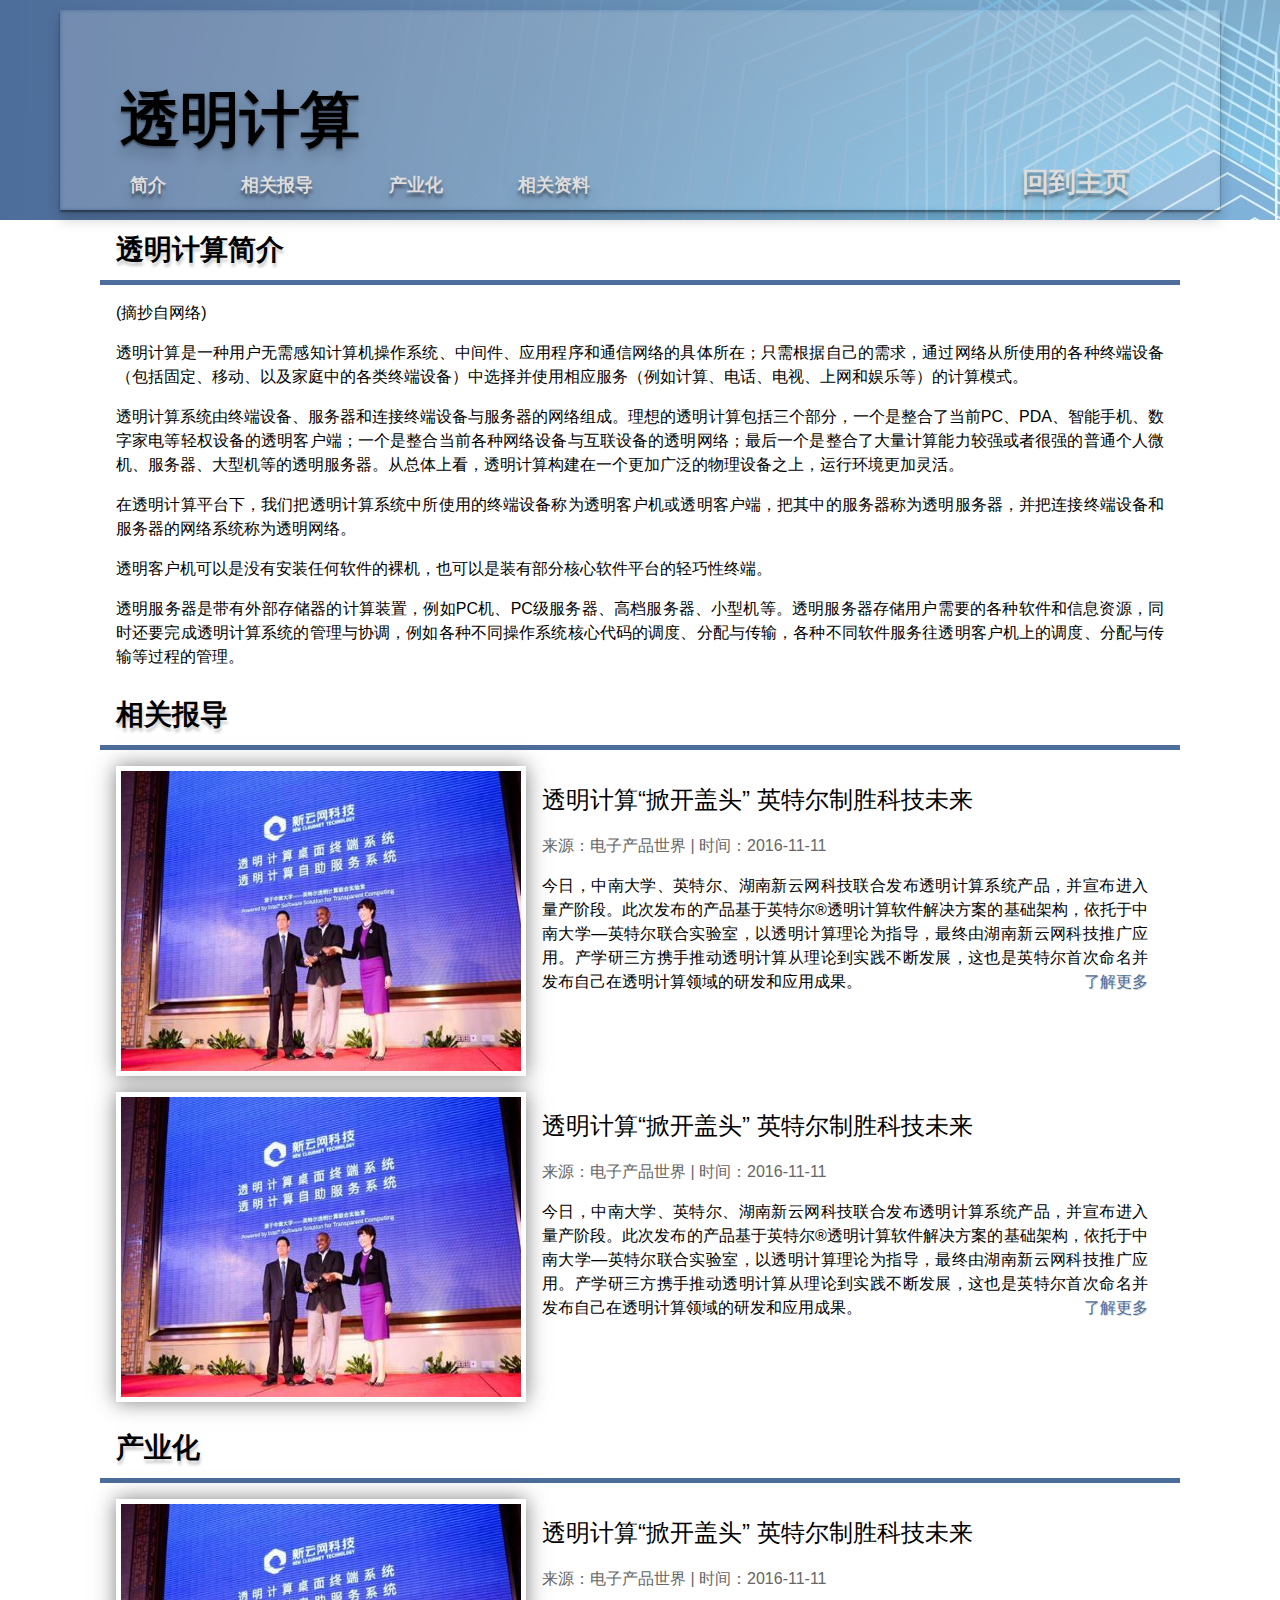
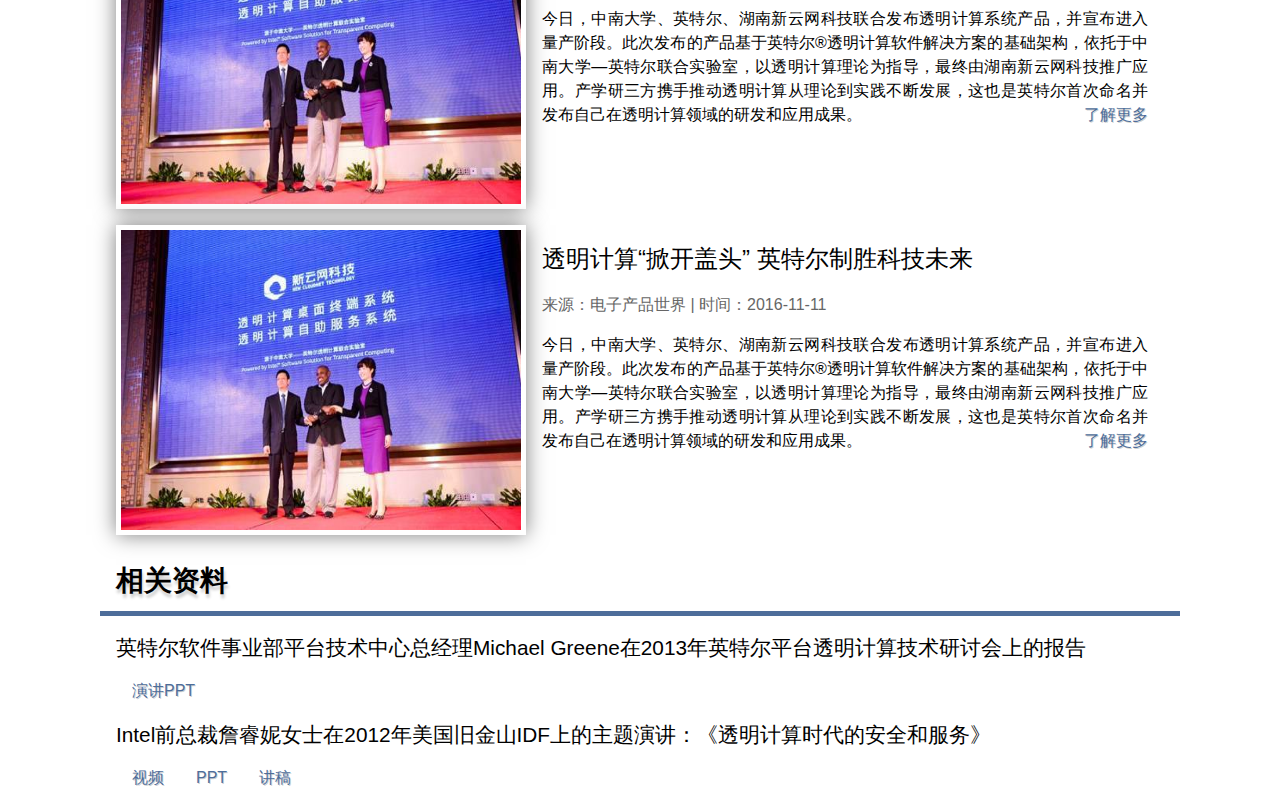
<file: trans-computing.html>
<!DOCTYPE html>
<html>
  <head>
    <meta charset="utf-8">
    <link rel="stylesheet" href="./reset.css">
    <link rel="stylesheet" href="./tc.css">
    <link rel="stylesheet" href="./common.css">
    <link rel="stylesheet" href="./shared.css">
    <link rel="stylesheet" href="./fontawesome-all.css">
    <title>透明计算</title>
    <script src="./jquery-3.3.1.min.js"></script>
    <script src="./common.js"></script>
  </head>
  <body>
    <div class="main">
      <div class="header-wrapper">
        <div class="header">
          <h1 class="header-description-name">透明计算</h1>
          <ul class="nav nav-left">
            <li><a href="#introduction">简介</a></li>
            <li><a href="#report">相关报导</a></li>
            <li><a href="#industration">产业化</a></li>
            <li><a href="#material">相关资料</a></li>
          </ul>
          <ul class="nav nav-right">
            <li><a href="./index.html">回到主页</a></li>
          </ul>
        </div>
      </div>
      <div class="content">
        <div class="content-section" id="introduction">
          <h2 class="content-section-title">透明计算简介</h2>
          <p>(摘抄自网络)</p>
          <p>透明计算是一种用户无需感知计算机操作系统、中间件、应用程序和通信网络的具体所在；只需根据自己的需求，通过网络从所使用的各种终端设备（包括固定、移动、以及家庭中的各类终端设备）中选择并使用相应服务（例如计算、电话、电视、上网和娱乐等）的计算模式。</p>
          <p>透明计算系统由终端设备、服务器和连接终端设备与服务器的网络组成。理想的透明计算包括三个部分，一个是整合了当前PC、PDA、智能手机、数字家电等轻权设备的透明客户端；一个是整合当前各种网络设备与互联设备的透明网络；最后一个是整合了大量计算能力较强或者很强的普通个人微机、服务器、大型机等的透明服务器。从总体上看，透明计算构建在一个更加广泛的物理设备之上，运行环境更加灵活。</p>
          <p>在透明计算平台下，我们把透明计算系统中所使用的终端设备称为透明客户机或透明客户端，把其中的服务器称为透明服务器，并把连接终端设备和服务器的网络系统称为透明网络。</p>
          <p>透明客户机可以是没有安装任何软件的裸机，也可以是装有部分核心软件平台的轻巧性终端。</p>
          <p>透明服务器是带有外部存储器的计算装置，例如PC机、PC级服务器、高档服务器、小型机等。透明服务器存储用户需要的各种软件和信息资源，同时还要完成透明计算系统的管理与协调，例如各种不同操作系统核心代码的调度、分配与传输，各种不同软件服务往透明客户机上的调度、分配与传输等过程的管理。</p>
        </div>
        <div class="content-section" id="report">
          <h2 class="content-section-title">相关报导</h2>
          <div class="report-item">
            <img class="report-picture" src="./images/xyw.png" alt="透明计算“掀开盖头” 英特尔制胜科技未来"/>
            <div class="report-item-content">
              <p class="report-title">透明计算“掀开盖头” 英特尔制胜科技未来</p>
              <p class="report-info">
                <span>来源：电子产品世界</span> | <span>时间：2016-11-11</span>
              </p>
              <p class="report-brief">今日，中南大学、英特尔、湖南新云网科技联合发布透明计算系统产品，并宣布进入量产阶段。此次发布的产品基于英特尔®透明计算软件解决方案的基础架构，依托于中南大学—英特尔联合实验室，以透明计算理论为指导，最终由湖南新云网科技推广应用。产学研三方携手推动透明计算从理论到实践不断发展，这也是英特尔首次命名并发布自己在透明计算领域的研发和应用成果。
                <a class="read-more" href="http://www.eepw.com.cn/article/201611/340074.htm">了解更多</a>
              </p>
            </div>
          </div>
          <div class="report-item">
            <img class="report-picture" src="./images/xyw.png" alt="透明计算“掀开盖头” 英特尔制胜科技未来"/>
            <div class="report-item-content">
              <p class="report-title">透明计算“掀开盖头” 英特尔制胜科技未来</p>
              <p class="report-info">
                <span>来源：电子产品世界</span> | <span>时间：2016-11-11</span>
              </p>
              <p class="report-brief">今日，中南大学、英特尔、湖南新云网科技联合发布透明计算系统产品，并宣布进入量产阶段。此次发布的产品基于英特尔®透明计算软件解决方案的基础架构，依托于中南大学—英特尔联合实验室，以透明计算理论为指导，最终由湖南新云网科技推广应用。产学研三方携手推动透明计算从理论到实践不断发展，这也是英特尔首次命名并发布自己在透明计算领域的研发和应用成果。
                <a class="read-more" href="http://www.eepw.com.cn/article/201611/340074.htm">了解更多</a>
              </p>
            </div>
          </div>
        </div>
        <div class="content-section" id="industration">
          <h2 class="content-section-title">产业化</h2>
          <div class="report-item">
            <img class="report-picture" src="./images/xyw.png" alt="透明计算“掀开盖头” 英特尔制胜科技未来"/>
            <div class="report-item-content">
              <p class="report-title">透明计算“掀开盖头” 英特尔制胜科技未来</p>
              <p class="report-info">
                <span>来源：电子产品世界</span> | <span>时间：2016-11-11</span>
              </p>
              <p class="report-brief">今日，中南大学、英特尔、湖南新云网科技联合发布透明计算系统产品，并宣布进入量产阶段。此次发布的产品基于英特尔®透明计算软件解决方案的基础架构，依托于中南大学—英特尔联合实验室，以透明计算理论为指导，最终由湖南新云网科技推广应用。产学研三方携手推动透明计算从理论到实践不断发展，这也是英特尔首次命名并发布自己在透明计算领域的研发和应用成果。
                <a class="read-more" href="http://www.eepw.com.cn/article/201611/340074.htm">了解更多</a>
              </p>
            </div>
          </div>
          <div class="report-item">
            <img class="report-picture" src="./images/xyw.png" alt="透明计算“掀开盖头” 英特尔制胜科技未来"/>
            <div class="report-item-content">
              <p class="report-title">透明计算“掀开盖头” 英特尔制胜科技未来</p>
              <p class="report-info">
                <span>来源：电子产品世界</span> | <span>时间：2016-11-11</span>
              </p>
              <p class="report-brief">今日，中南大学、英特尔、湖南新云网科技联合发布透明计算系统产品，并宣布进入量产阶段。此次发布的产品基于英特尔®透明计算软件解决方案的基础架构，依托于中南大学—英特尔联合实验室，以透明计算理论为指导，最终由湖南新云网科技推广应用。产学研三方携手推动透明计算从理论到实践不断发展，这也是英特尔首次命名并发布自己在透明计算领域的研发和应用成果。
                <a class="read-more" href="http://www.eepw.com.cn/article/201611/340074.htm">了解更多</a>
              </p>
            </div>
          </div>
        </div>
        <div class="content-section" id="material">
          <h2 class="content-section-title">相关资料</h2>
          <ul class="tc-material-list">
            <li class="tc-material-item">
              <span class="tc-item-title">英特尔软件事业部平台技术中心总经理Michael Greene在2013年英特尔平台透明计算技术研讨会上的报告</span>
              <ul class="tc-link-list">
                <li><a href="./doc/michael_tc_summit_talk_v0.3.pdf">演讲PPT</a></li>
              </ul>
            </li>
            <li class="tc-material-item">
              <span class="tc-item-title">Intel前总裁詹睿妮女士在2012年美国旧金山IDF上的主题演讲：《透明计算时代的安全和服务》</span>
              <ul class="tc-link-list">
                <!-- <li><a href="http://intelstudios.edgesuite.net/idf/2012/sf/keynote/120912_rj/index.htm">Online Video</a></li> -->
                <li><a href="./demo/idf_2012_tc.mp4">视频</a></li>
                <li><a href="./doc/IDF2012_Renee_James.pdf">PPT</a></li>
                <li><a href="./doc/IDF2012-James_KeynoteAddress_Transcript.pdf">讲稿</a></li>
              </ul>
            </li>
          </ul>
        </div>
      </div>
      <div id="top-arrow">&#8679;</div>
    </div>
  </body>
</html>
</file>
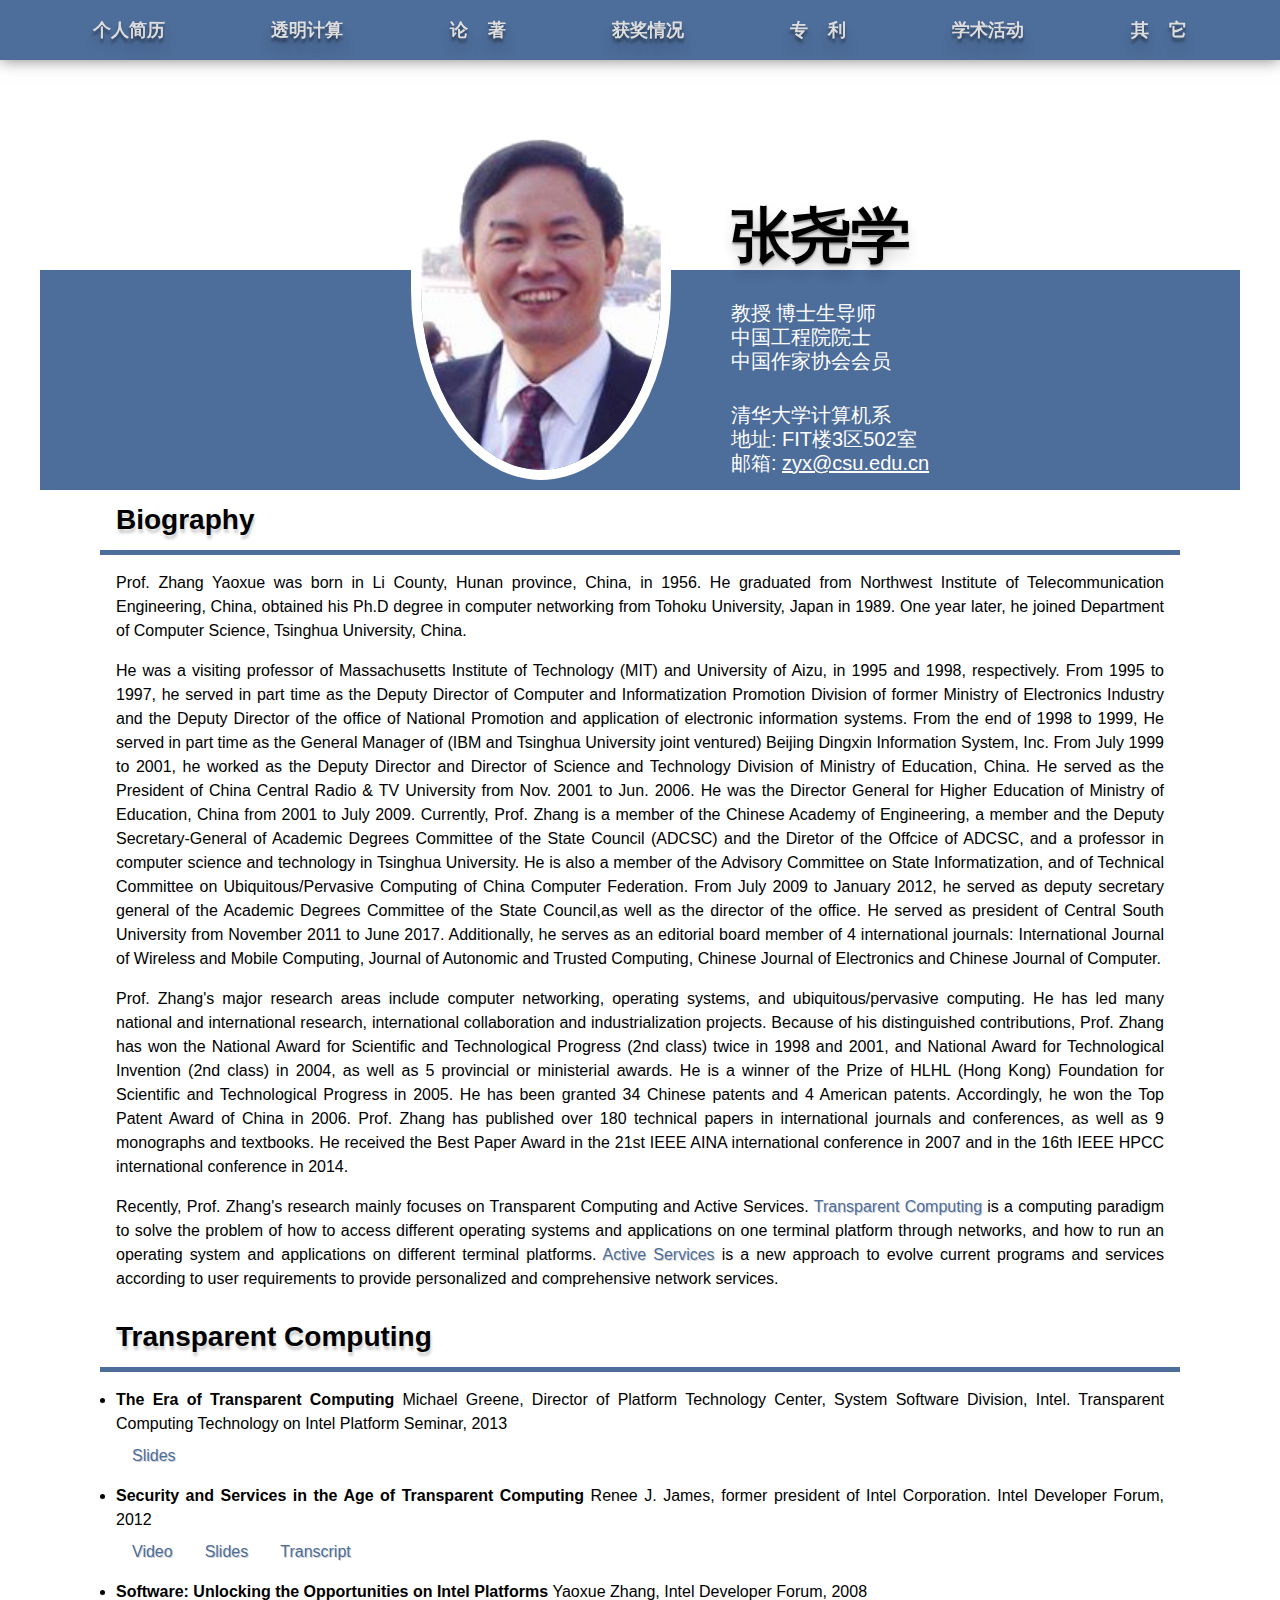
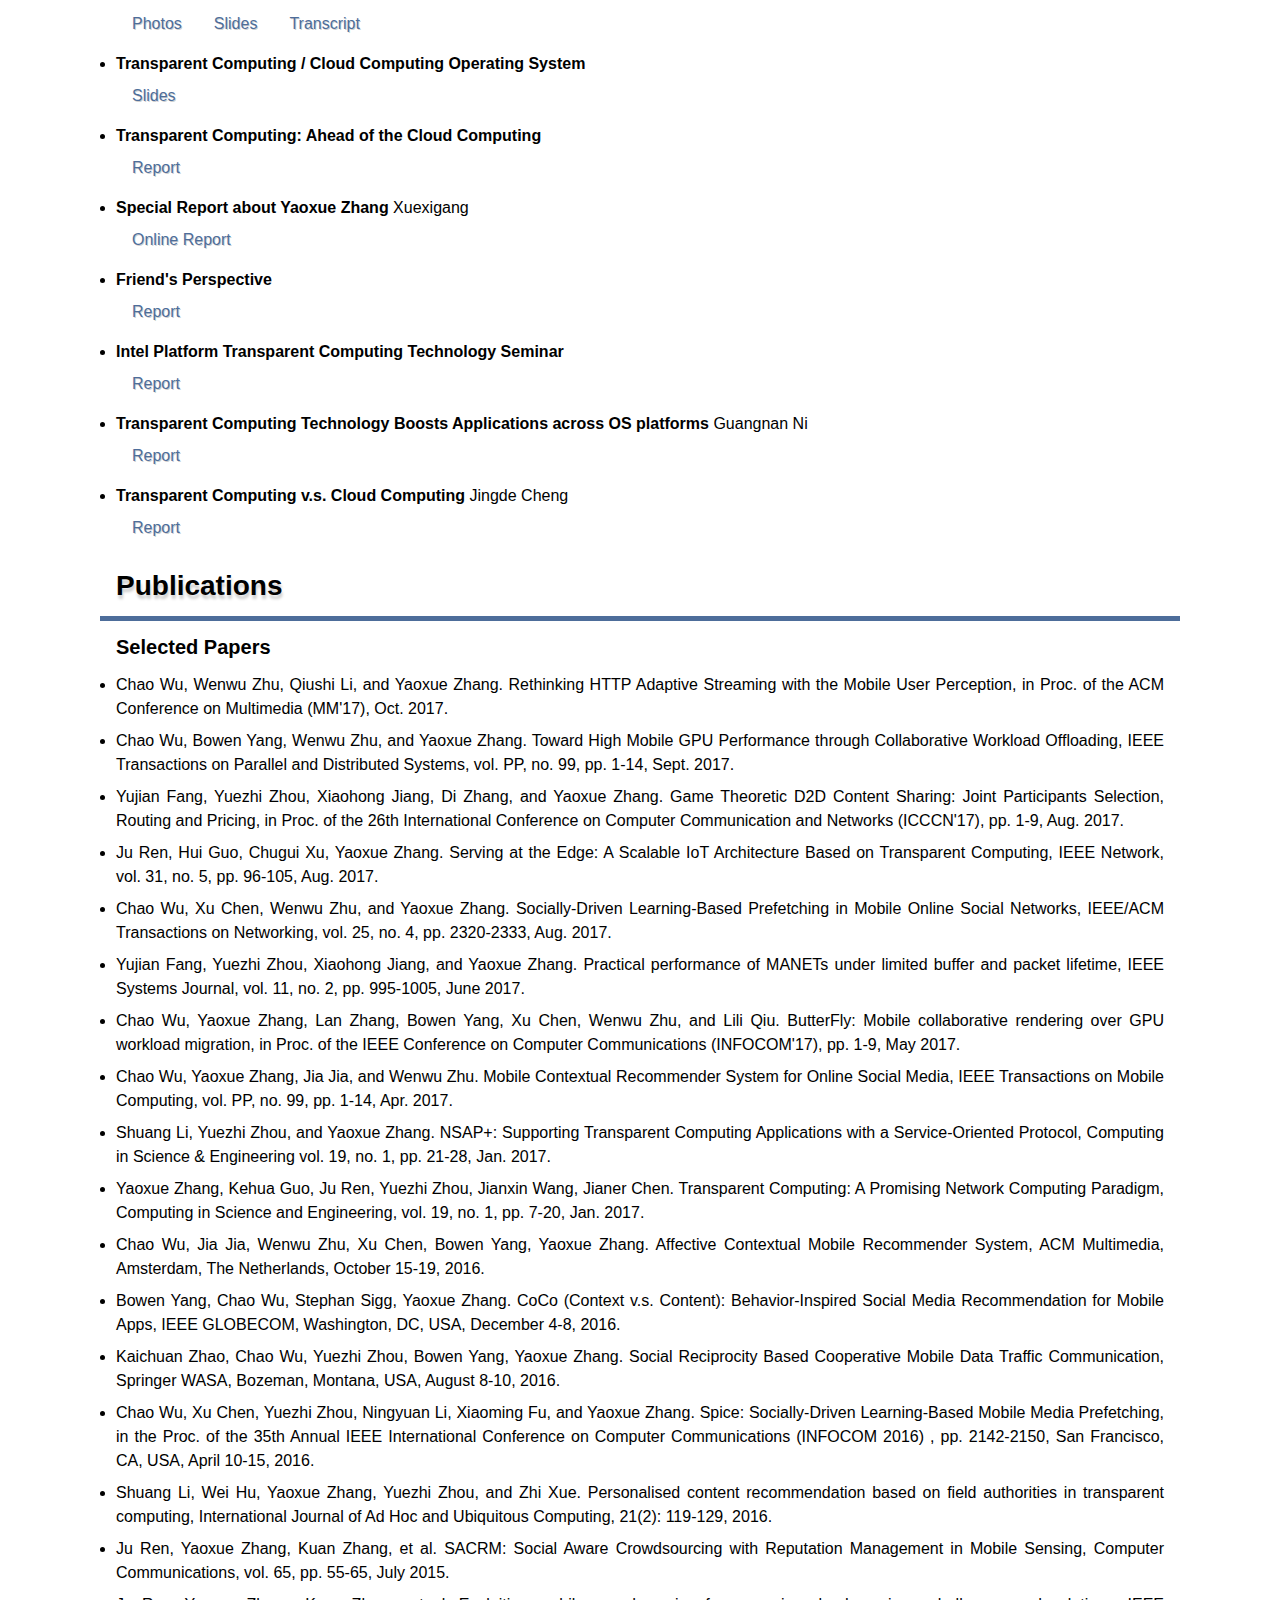
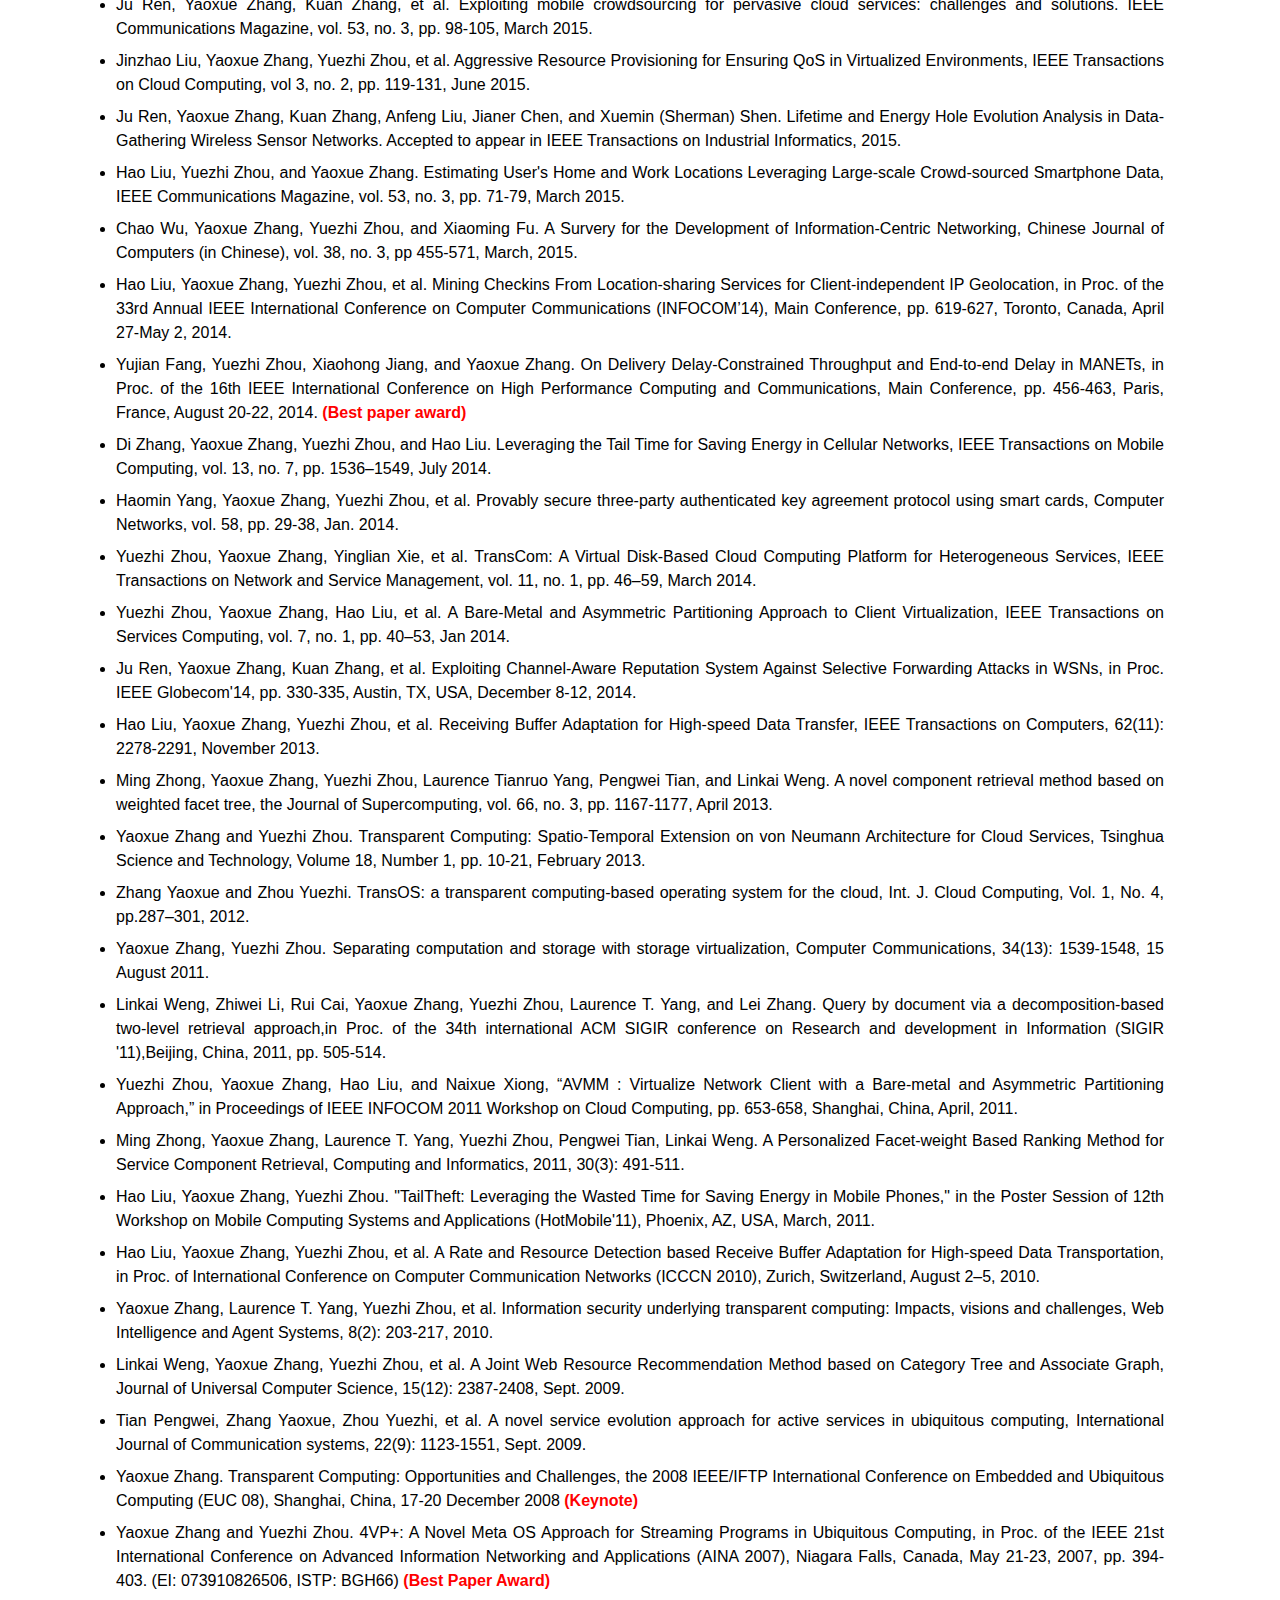
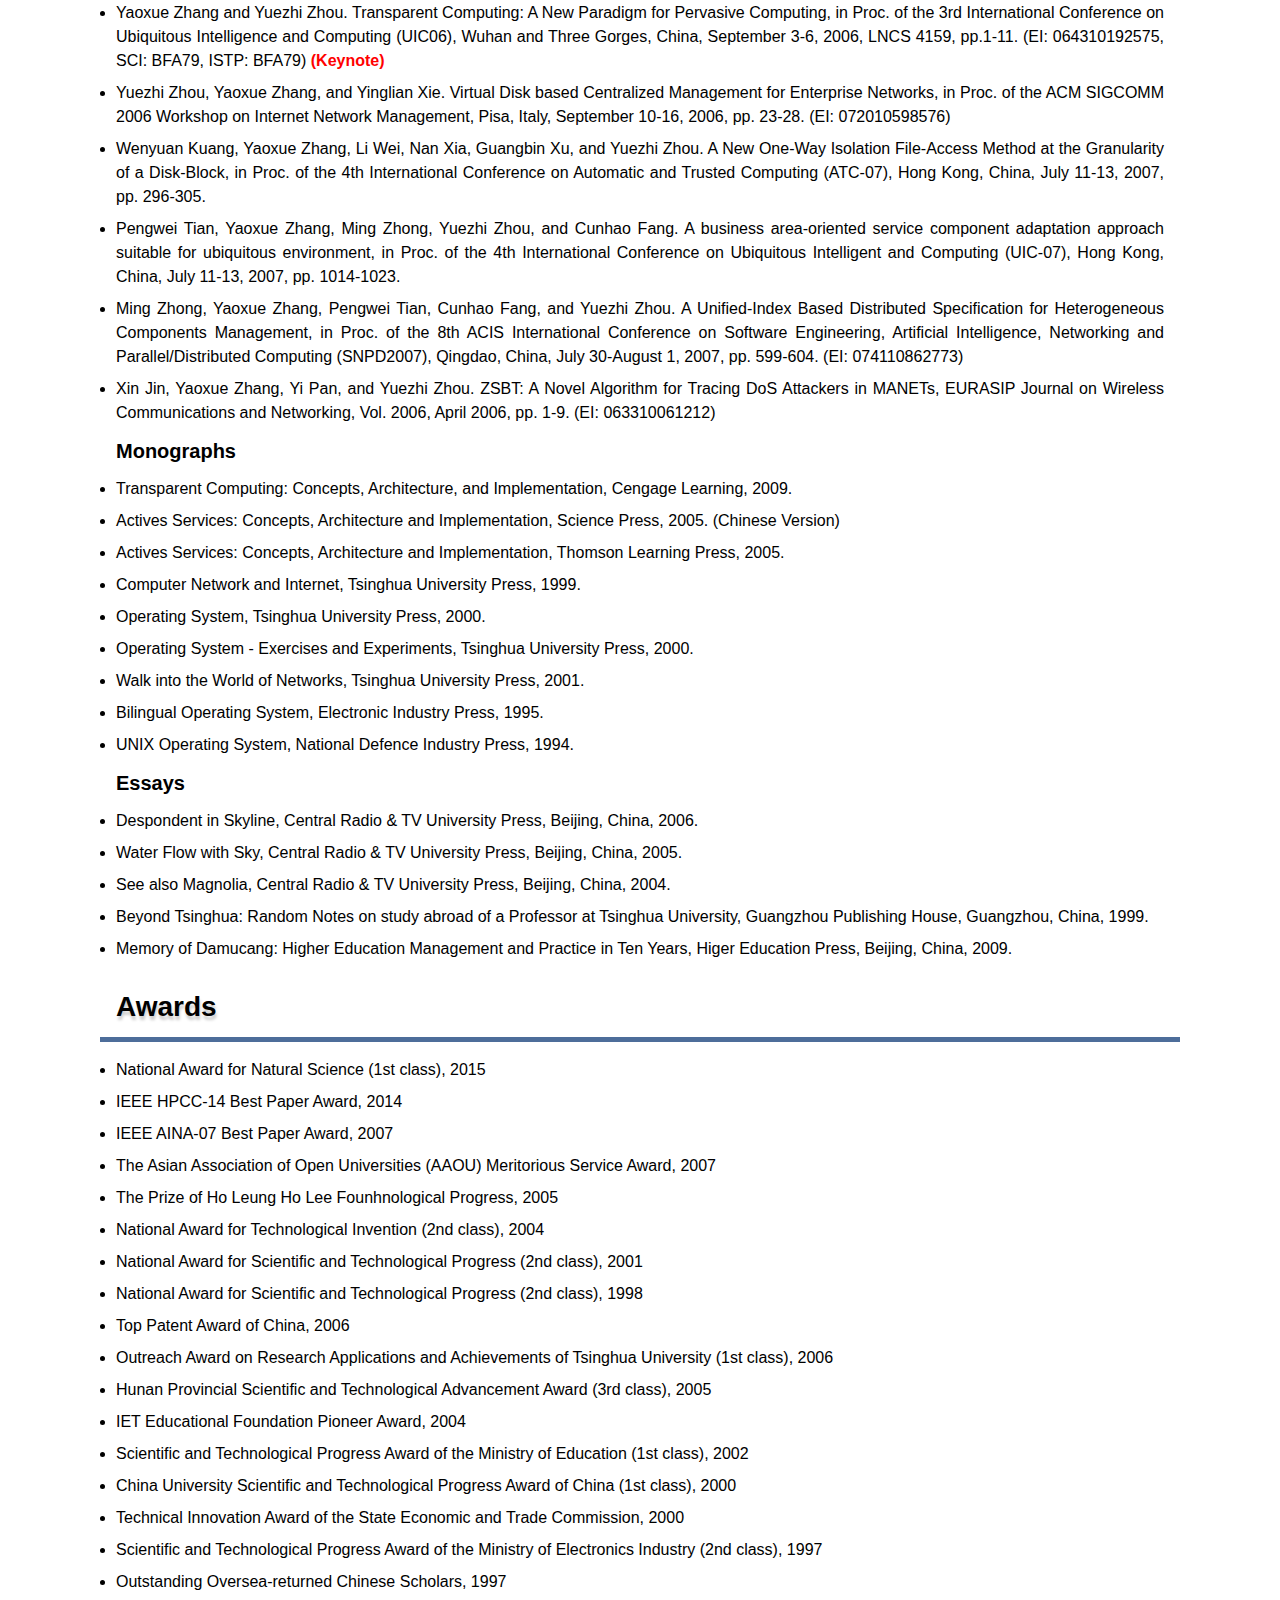
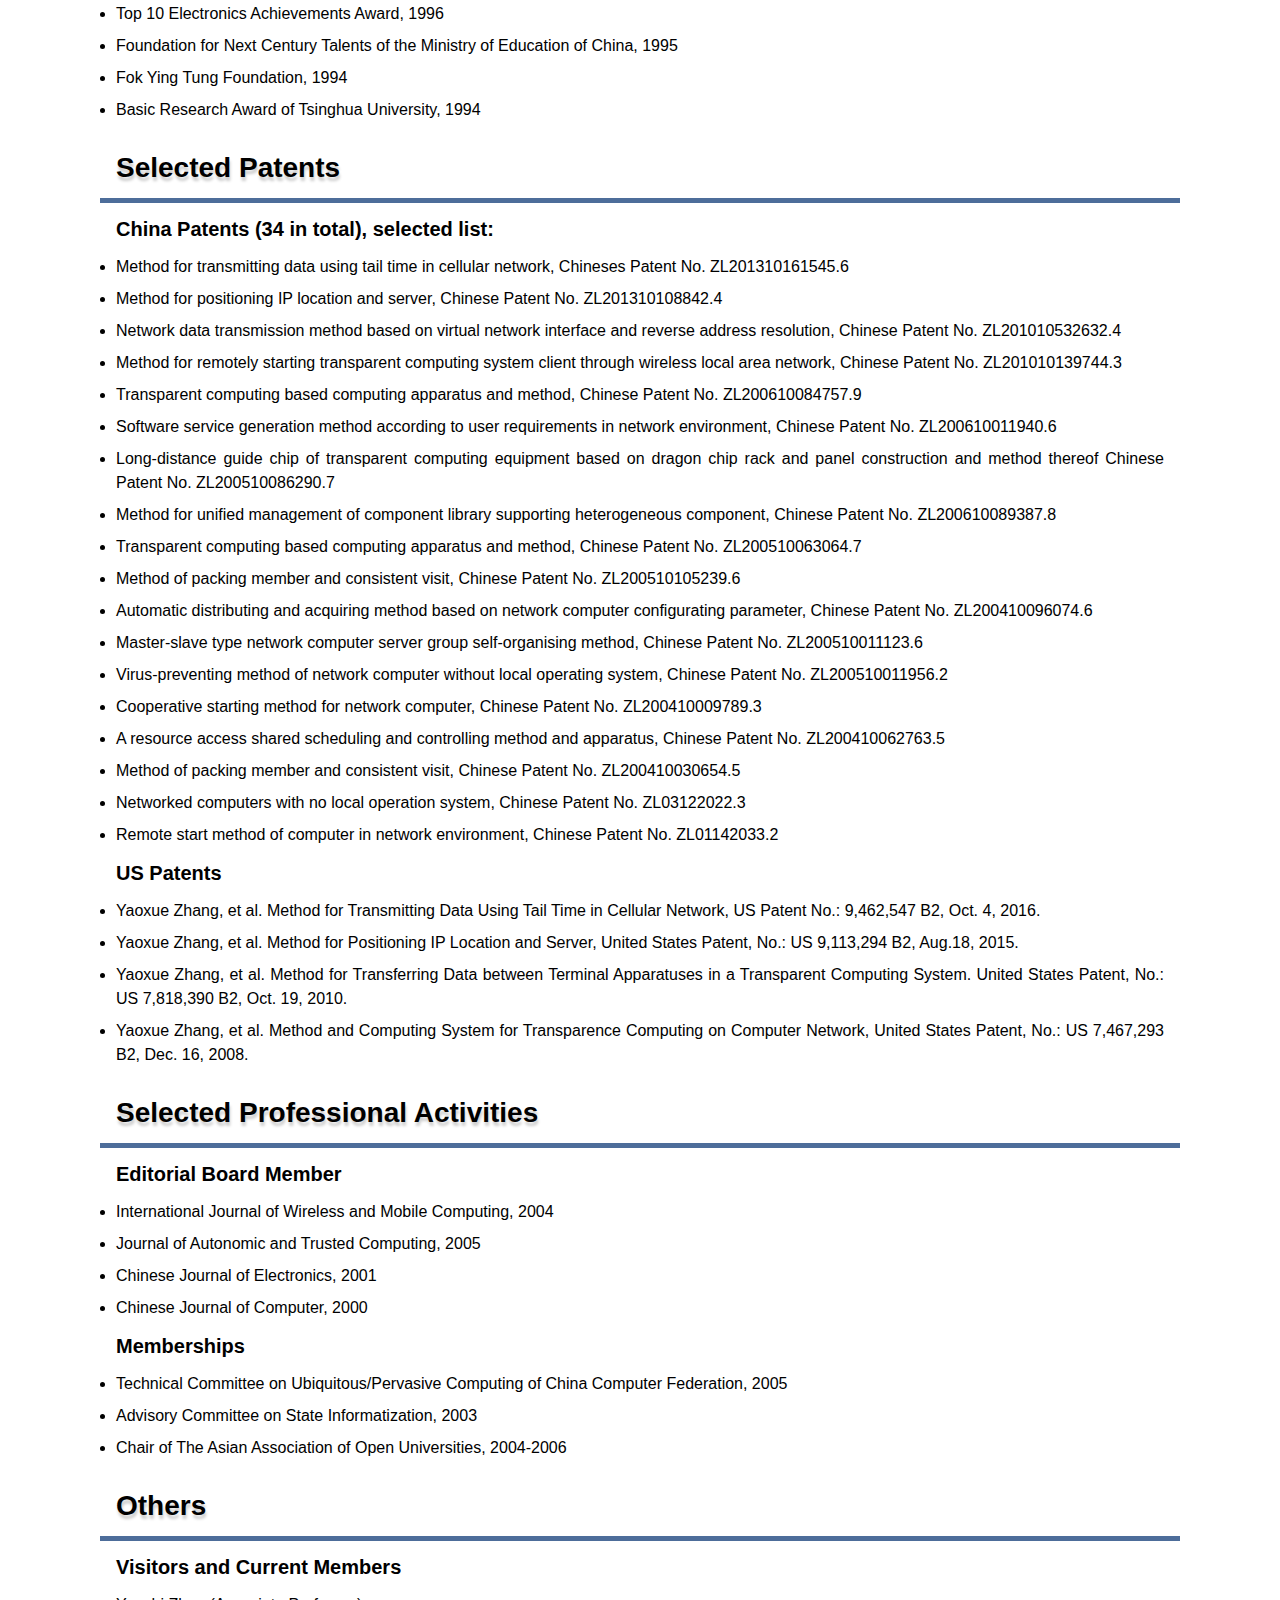
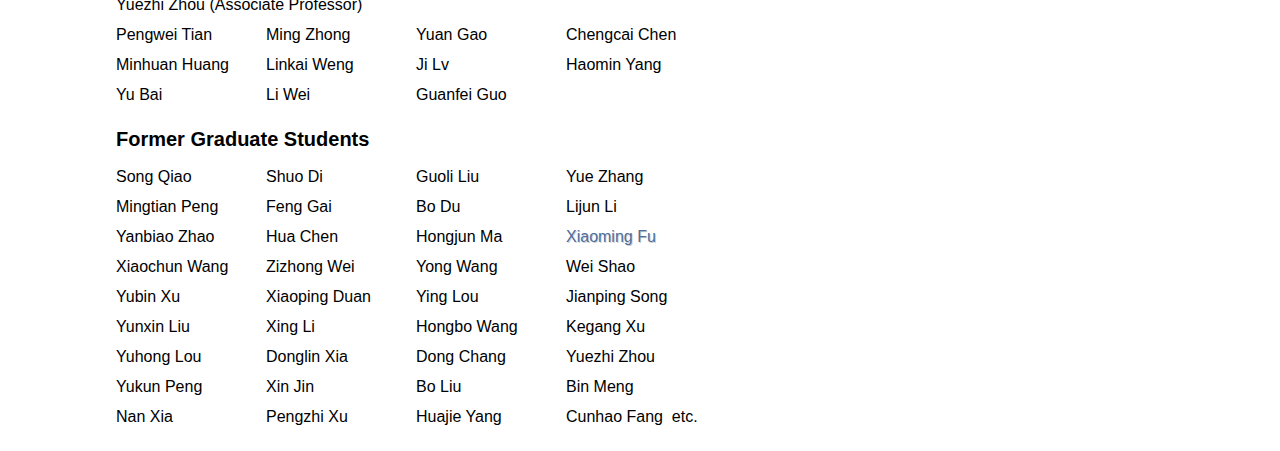
<file: whole.html>
<!DOCTYPE html>
<html>
  <head>
    <meta charset="utf-8">
    <link rel="stylesheet" href="./reset.css">
    <link rel="stylesheet" href="./common.css">
    <link rel="stylesheet" href="./index.css">
    <title>Yaoxue Zhang</title>
    <script src="./jquery-3.3.1.min.js"></script>
    <script src="./common.js"></script>
  </head>
  <body>
    <div class="main">
      <div class="nav-wrapper">
        <ul class="nav">
          <li><a href="#bio">个人简历</a></li>
          <li><a href="#tc">透明计算</a></li>
          <li><a href="#publications">论&nbsp;&nbsp;&nbsp;&nbsp;著</a></li>
          <li><a href="#awards">获奖情况</a></li>
          <li><a href="#patents">专&nbsp;&nbsp;&nbsp;&nbsp;利</a></li>
          <li><a href="#activities">学术活动</a></li>
          <li><a href="#others">其&nbsp;&nbsp;&nbsp;&nbsp;它</a></li>
        </ul>
      </div>
      <div class="header">
        <img class="header-photo" src="images/zyx.png" width="180" height="270" alt="photo-zyx" />
        <div class="header-description">
          <h1 class="header-description-name">张尧学</h1>
          <ul class="header-description-title">
            <li>教授  博士生导师</li>
            <li>中国工程院院士</li>
            <li>中国作家协会会员</li>
          </ul>
          <ul class="header-description-address">
            <li>清华大学计算机系</li>
            <li>地址: FIT楼3区502室</li>
            <li>邮箱: <a class="email" href="mailto:zyx@csu.edu.cn">zyx@csu.edu.cn</a></li>
          </ul>
          <!-- <a class="lang&#45;switch" href="https://stupidsean.github.io/zyx&#45;page&#45;cn/">中文版</a> -->
        </div>
        
      </div>
      <div class="content">
        <div id="bio" class="content-section">
          <h2 class="content-section-title">Biography</h2>
          <p>Prof. Zhang Yaoxue was born in Li County, Hunan province, China, in 1956. He graduated from Northwest Institute of Telecommunication Engineering, China, obtained his Ph.D degree in computer networking from Tohoku University, Japan in 1989. One year later, he joined Department of Computer Science, Tsinghua University, China.</p>
          <p>He was a visiting professor of Massachusetts Institute of Technology (MIT) and University of Aizu, in 1995 and 1998, respectively. From 1995 to 1997, he served in part time as the Deputy Director of Computer and Informatization Promotion Division of former Ministry of Electronics Industry and the Deputy Director of the office of National Promotion and application of electronic information systems.  From the end of 1998 to 1999, He served in part time as the General Manager of (IBM and Tsinghua University joint ventured) Beijing Dingxin Information System, Inc.  From July 1999 to 2001, he worked as the Deputy Director and Director of Science and Technology Division of Ministry of Education, China.  He served as the President of China Central Radio &amp; TV University from Nov. 2001 to Jun. 2006. He was the Director General for Higher Education of Ministry of Education, China from 2001 to July 2009. Currently, Prof. Zhang is a member of the Chinese Academy of Engineering, a member and the Deputy Secretary-General of Academic Degrees Committee of the State Council (ADCSC) and the Diretor of the Offcice of ADCSC, and a professor in computer science and technology in Tsinghua University. He is also a member of the Advisory Committee on State Informatization, and of Technical Committee on Ubiquitous/Pervasive Computing of China Computer Federation. From July 2009 to January 2012, he served as deputy secretary general of the Academic Degrees Committee of the State Council,as well as the director of the office. He served as president of Central South University from November 2011 to June 2017. Additionally, he serves as an editorial board member of 4 international journals: International Journal of Wireless and Mobile Computing, Journal of Autonomic and Trusted Computing, Chinese Journal of Electronics and Chinese Journal of Computer.</p>
          <p>Prof. Zhang's major research areas include computer networking, operating systems, and ubiquitous/pervasive computing. He has led many national and international research, international collaboration and industrialization projects. Because of his distinguished contributions, Prof. Zhang has won the National Award for Scientific and Technological Progress (2nd class) twice in 1998 and 2001, and National Award for Technological Invention (2nd class) in 2004, as well as 5 provincial or ministerial awards. He is a winner of the Prize of HLHL (Hong Kong) Foundation for Scientific and Technological Progress in 2005. He has been granted 34 Chinese patents and 4 American patents. Accordingly, he won the Top Patent Award of China in 2006. Prof. Zhang has published over 180 technical papers in international journals and conferences, as well as 9 monographs and textbooks. He received the Best Paper Award in the 21st IEEE AINA international conference in 2007 and in the 16th IEEE HPCC international conference in 2014.</p>
          <p>Recently, Prof. Zhang's research mainly focuses on Transparent Computing and Active Services. <a target="_blank" href="./doc/transcom.pdf">Transparent Computing</a> is a computing paradigm to solve the problem of how to access different operating systems and applications on one terminal platform through networks, and how to run an operating system and applications on different terminal platforms.  <a target="_blank" href="./doc/active_services.pdf">Active Services</a> is a new approach to evolve current programs and services according to user requirements to provide personalized and comprehensive network services.</p>
        </div>
        <div id="tc" class="content-section">
          <h2 class="content-section-title">Transparent Computing</h2>
          <ul>
            <li>
              <span class="tc-item-title">The Era of Transparent Computing</span>&nbsp;Michael Greene, Director of Platform Technology Center, System Software Division, Intel. Transparent Computing Technology on Intel Platform Seminar, 2013
              <ul class="tc-link-list">
                <li><a href="./doc/michael_tc_summit_talk_v0.3.pdf">Slides</a></li>
              </ul>
            </li>
            <li>
              <span class="tc-item-title">Security and Services in the Age of Transparent Computing</span>&nbsp;Renee J. James, former president of Intel Corporation. Intel Developer Forum, 2012
              <ul class="tc-link-list">
                <!-- <li><a href="http://intelstudios.edgesuite.net/idf/2012/sf/keynote/120912_rj/index.htm">Online Video</a></li> -->
                <li><a href="./demo/idf_2012_tc.mp4">Video</a></li>
                <li><a href="./doc/IDF2012_Renee_James.pdf">Slides</a></li>
                <li><a href="./doc/IDF2012-James_KeynoteAddress_Transcript.pdf">Transcript</a></li>
              </ul>
            </li>
            <li>
              <span class="tc-item-title">Software: Unlocking the Opportunities on Intel Platforms</span>&nbsp;Yaoxue Zhang, Intel Developer Forum, 2008
              <ul class="tc-link-list">
                <li><a href="./doc/2008_DSC2827.JPG">Photos</a></li>
                <li><a href="./doc/2008_0403_IDF-PRC_James_CN.pdf">Slides</a></li>
                <li><a href="./doc/2008_ReneeJames_keynote_transcript.pdf">Transcript</a></li>
              </ul>
            </li>
            <li><span class="tc-item-title">Transparent Computing / Cloud Computing Operating System</span>
              <ul class="tc-link-list">
                <li><a href="./doc/transOS.ppt">Slides</a></li>
              </ul>
            </li>
            <li><span class="tc-item-title">Transparent Computing: Ahead of the Cloud Computing</span>
              <ul class="tc-link-list">
                <li><a href="./doc/transvscloud.pdf">Report</a></li>
              </ul>
            </li>
            <li><span class="tc-item-title">Special Report about Yaoxue Zhang</span>&nbsp;Xuexigang
              <ul class="tc-link-list">
                <li><a href="http://news.xuexigang.com/special/zhangyaoxue/">Online Report</a></li>
              </ul>
            </li>
            <li><span class="tc-item-title">Friend's Perspective</span>
              <ul class="tc-link-list">
                <li><a href="./doc/duowei-zhang.pdf">Report</a></li>
              </ul>
            </li>
            <li><span class="tc-item-title">Intel Platform Transparent Computing Technology Seminar</span>
              <ul class="tc-link-list">
                <li><a href="http://soft.zol.com.cn/365/3659396.html">Report</a></li>
              </ul>
            </li>
            <li><span class="tc-item-title">Transparent Computing Technology Boosts Applications across OS platforms</span>&nbsp;Guangnan Ni
              <ul class="tc-link-list">
                <li><a href="http://database.ctocio.com.cn/192/12599192.shtml">Report</a></li>
              </ul>
            </li>
            <li><span class="tc-item-title">Transparent Computing v.s. Cloud Computing</span>&nbsp;Jingde Cheng
              <ul class="tc-link-list">
                <li><a href="./doc/TCvsCC_FFC12CN.pdf">Report</a></li>
              </ul>
            </li>
          </ul>
        </div>
        <div id="publications" class="content-section">
          <h2 class="content-section-title">Publications</h2>
          <div class="content-section-sub">
            <h3 class="content-section-sub-title">Selected Papers</h3>
            <ul>
              <li>Chao Wu, Wenwu Zhu, Qiushi Li, and Yaoxue Zhang. Rethinking HTTP Adaptive Streaming with the Mobile User Perception, in Proc. of the ACM Conference on Multimedia (MM'17), Oct. 2017.</li>
              <li>Chao Wu, Bowen Yang, Wenwu Zhu, and Yaoxue Zhang. Toward High Mobile GPU Performance through Collaborative Workload Offloading, IEEE Transactions on Parallel and Distributed Systems, vol. PP, no. 99, pp. 1-14, Sept. 2017.</li>
              <li>Yujian Fang, Yuezhi Zhou, Xiaohong Jiang, Di Zhang, and Yaoxue Zhang. Game Theoretic D2D Content Sharing: Joint Participants Selection, Routing and Pricing, in Proc. of the 26th International Conference on Computer Communication and Networks (ICCCN'17), pp. 1-9, Aug. 2017.</li>
              <li>Ju Ren, Hui Guo, Chugui Xu, Yaoxue Zhang. Serving at the Edge: A Scalable IoT Architecture Based on Transparent Computing, IEEE Network, vol. 31, no. 5, pp. 96-105, Aug. 2017.</li>
              <li>Chao Wu, Xu Chen, Wenwu Zhu, and Yaoxue Zhang. Socially-Driven Learning-Based Prefetching in Mobile Online Social Networks, IEEE/ACM Transactions on Networking, vol. 25, no. 4, pp. 2320-2333, Aug. 2017.</li>
              <li>Yujian Fang, Yuezhi Zhou, Xiaohong Jiang, and Yaoxue Zhang. Practical performance of MANETs under limited buffer and packet lifetime, IEEE Systems Journal, vol. 11, no. 2, pp. 995-1005, June 2017.</li>
              <li>Chao Wu, Yaoxue Zhang, Lan Zhang, Bowen Yang, Xu Chen, Wenwu Zhu, and Lili Qiu. ButterFly: Mobile collaborative rendering over GPU workload migration, in Proc. of the IEEE Conference on Computer Communications (INFOCOM'17), pp. 1-9, May 2017.</li>
              <li>Chao Wu, Yaoxue Zhang, Jia Jia, and Wenwu Zhu. Mobile Contextual Recommender System for Online Social Media, IEEE Transactions on Mobile Computing, vol. PP, no. 99, pp. 1-14, Apr. 2017.</li>
              <li>Shuang Li, Yuezhi Zhou, and Yaoxue Zhang. NSAP+: Supporting Transparent Computing Applications with a Service-Oriented Protocol, Computing in Science &amp; Engineering vol. 19, no. 1, pp. 21-28, Jan. 2017.</li>
              <li>Yaoxue Zhang, Kehua Guo, Ju Ren, Yuezhi Zhou, Jianxin Wang, Jianer Chen. Transparent Computing: A Promising Network Computing Paradigm, Computing in Science and Engineering, vol. 19, no. 1, pp. 7-20, Jan. 2017.</li>
              <li>Chao Wu, Jia Jia, Wenwu Zhu, Xu Chen, Bowen Yang, Yaoxue Zhang. Affective Contextual Mobile Recommender System, ACM Multimedia, Amsterdam, The Netherlands, October 15-19, 2016.</li>
              <li>Bowen Yang, Chao Wu, Stephan Sigg, Yaoxue Zhang. CoCo (Context v.s. Content): Behavior-Inspired Social Media Recommendation for Mobile Apps, IEEE GLOBECOM, Washington, DC, USA, December 4-8, 2016.</li>
              <li>Kaichuan Zhao, Chao Wu, Yuezhi Zhou, Bowen Yang, Yaoxue Zhang. Social Reciprocity Based Cooperative Mobile Data Traffic Communication, Springer WASA, Bozeman, Montana, USA, August 8-10, 2016.</li>
              <li>Chao Wu, Xu Chen, Yuezhi Zhou, Ningyuan Li, Xiaoming Fu, and Yaoxue Zhang. Spice: Socially-Driven Learning-Based Mobile Media Prefetching, in the Proc. of the 35th Annual IEEE International Conference on Computer Communications (INFOCOM 2016) , pp. 2142-2150, San Francisco, CA, USA, April 10-15, 2016.</li>
              <li>Shuang Li, Wei Hu, Yaoxue Zhang, Yuezhi Zhou, and Zhi Xue. Personalised content recommendation based on field authorities in transparent computing, International Journal of Ad Hoc and Ubiquitous Computing, 21(2): 119-129, 2016.</li>
              <li>Ju Ren, Yaoxue Zhang, Kuan Zhang, et al. SACRM: Social Aware Crowdsourcing with Reputation Management in Mobile Sensing, Computer Communications, vol. 65, pp. 55-65, July 2015.</li>
              <li>Ju Ren, Yaoxue Zhang, Kuan Zhang, et al. Exploiting mobile crowdsourcing for pervasive cloud services: challenges and solutions. IEEE Communications Magazine, vol. 53, no. 3, pp. 98-105, March 2015.</li>
              <li>Jinzhao Liu, Yaoxue Zhang, Yuezhi Zhou, et al. Aggressive Resource Provisioning for Ensuring QoS in Virtualized Environments, IEEE Transactions on Cloud Computing, vol 3, no. 2, pp. 119-131, June 2015.</li>
              <li>Ju Ren, Yaoxue Zhang, Kuan Zhang, Anfeng Liu, Jianer Chen, and Xuemin (Sherman) Shen. Lifetime and Energy Hole Evolution Analysis in Data-Gathering Wireless Sensor Networks. Accepted to appear in IEEE Transactions on Industrial Informatics, 2015.</li>
              <li>Hao Liu, Yuezhi Zhou, and Yaoxue Zhang. Estimating User's Home and Work Locations Leveraging Large-scale Crowd-sourced Smartphone Data, IEEE Communications Magazine, vol. 53, no. 3, pp. 71-79, March 2015.</li>
              <li>Chao Wu, Yaoxue Zhang, Yuezhi Zhou, and Xiaoming Fu. A Survery for the Development of Information-Centric Networking, Chinese Journal of Computers (in Chinese), vol. 38, no. 3, pp 455-571, March, 2015.</li>
              <li>Hao Liu, Yaoxue Zhang, Yuezhi Zhou, et al. Mining Checkins From Location-sharing Services for Client-independent IP Geolocation, in Proc. of the 33rd Annual IEEE International Conference on Computer Communications (INFOCOM’14), Main Conference, pp. 619-627, Toronto, Canada, April 27-May 2, 2014.</li>
              <li>Yujian Fang, Yuezhi Zhou, Xiaohong Jiang, and Yaoxue Zhang. On Delivery Delay-Constrained Throughput and End-to-end Delay in MANETs, in Proc. of the 16th IEEE International Conference on High Performance Computing and Communications, Main Conference, pp. 456-463, Paris, France, August 20-22, 2014. <span class="important">(Best paper award)</span></li>
              <li>Di Zhang, Yaoxue Zhang, Yuezhi Zhou, and Hao Liu. Leveraging the Tail Time for Saving Energy in Cellular Networks, IEEE Transactions on Mobile Computing, vol. 13, no. 7, pp. 1536–1549, July 2014.</li>
              <li>Haomin Yang, Yaoxue Zhang, Yuezhi Zhou, et al. Provably secure three-party authenticated key agreement protocol using smart cards, Computer Networks, vol. 58, pp. 29-38, Jan. 2014.</li>
              <li>Yuezhi Zhou, Yaoxue Zhang, Yinglian Xie, et al. TransCom: A Virtual Disk-Based Cloud Computing Platform for Heterogeneous Services, IEEE Transactions on Network and Service Management, vol. 11, no. 1, pp. 46–59, March 2014.</li>
              <li>Yuezhi Zhou, Yaoxue Zhang, Hao Liu, et al. A Bare-Metal and Asymmetric Partitioning Approach to Client Virtualization, IEEE Transactions on Services Computing, vol. 7, no. 1, pp. 40–53, Jan 2014.</li>
              <li>Ju Ren, Yaoxue Zhang, Kuan Zhang, et al. Exploiting Channel-Aware Reputation System Against Selective Forwarding Attacks in WSNs, in Proc. IEEE Globecom'14, pp. 330-335, Austin, TX, USA, December 8-12, 2014.</li>
              <li>Hao Liu, Yaoxue Zhang, Yuezhi Zhou, et al. Receiving Buffer Adaptation for High-speed Data Transfer, IEEE Transactions on Computers, 62(11): 2278-2291, November 2013.</li>
              <li>Ming Zhong, Yaoxue Zhang, Yuezhi Zhou, Laurence Tianruo Yang, Pengwei Tian, and Linkai Weng. A novel component retrieval method based on weighted facet tree, the Journal of Supercomputing, vol. 66, no. 3, pp. 1167-1177, April 2013.</li>
              <li>Yaoxue Zhang and Yuezhi Zhou. Transparent Computing: Spatio-Temporal Extension on von Neumann Architecture for Cloud Services, Tsinghua Science and Technology, Volume 18, Number 1, pp. 10-21, February 2013.</li>
              <li>Zhang Yaoxue and Zhou Yuezhi. TransOS: a transparent computing-based operating system for the cloud, Int. J. Cloud Computing, Vol. 1, No. 4, pp.287–301, 2012.</li>
              <li>Yaoxue Zhang, Yuezhi Zhou. Separating computation and storage with storage virtualization, Computer Communications, 34(13): 1539-1548, 15 August 2011.</li>
              <li>Linkai Weng, Zhiwei Li, Rui Cai, Yaoxue Zhang, Yuezhi Zhou, Laurence T. Yang, and Lei Zhang. Query by document via a decomposition-based two-level retrieval approach,in Proc. of the 34th international ACM SIGIR conference on Research and development in Information (SIGIR '11),Beijing, China, 2011, pp. 505-514.</li>
              <li>Yuezhi Zhou, Yaoxue Zhang, Hao Liu, and Naixue Xiong, “AVMM : Virtualize Network Client with a Bare-metal and Asymmetric Partitioning Approach,” in Proceedings of IEEE INFOCOM 2011 Workshop on Cloud Computing, pp. 653-658, Shanghai, China, April, 2011.</li>
              <li>Ming Zhong, Yaoxue Zhang, Laurence T. Yang, Yuezhi Zhou, Pengwei Tian, Linkai Weng. A Personalized Facet-weight Based Ranking Method for Service Component Retrieval, Computing and Informatics, 2011, 30(3): 491-511.</li>
              <li>Hao Liu, Yaoxue Zhang, Yuezhi Zhou. "TailTheft: Leveraging the Wasted Time for Saving Energy in Mobile Phones," in the Poster Session of 12th Workshop on Mobile Computing Systems and Applications (HotMobile'11), Phoenix, AZ, USA, March, 2011.</li>
              <li>Hao Liu, Yaoxue Zhang, Yuezhi Zhou, et al. A Rate and Resource Detection based Receive Buffer Adaptation for High-speed Data Transportation, in Proc. of International Conference on Computer Communication Networks (ICCCN 2010), Zurich, Switzerland, August 2–5, 2010.</li>
              <li>Yaoxue Zhang, Laurence T. Yang, Yuezhi Zhou, et al. Information security underlying transparent computing: Impacts, visions and challenges, Web Intelligence and Agent Systems, 8(2): 203-217, 2010.</li>
              <li>Linkai Weng, Yaoxue Zhang, Yuezhi Zhou, et al. A Joint Web Resource Recommendation Method based on Category Tree and Associate Graph, Journal of Universal Computer Science, 15(12): 2387-2408, Sept. 2009.</li>
              <li>Tian Pengwei, Zhang Yaoxue, Zhou Yuezhi, et al. A novel service evolution approach for active services in ubiquitous computing, International Journal of Communication systems, 22(9): 1123-1551, Sept. 2009.</li>
              <li>Yaoxue Zhang. Transparent Computing: Opportunities and Challenges, the 2008 IEEE/IFTP International Conference on Embedded and Ubiquitous Computing (EUC 08), Shanghai, China, 17-20 December 2008 <span class="important">(Keynote)</span></li>
              <li>Yaoxue Zhang and Yuezhi Zhou. 4VP+: A Novel Meta OS Approach for Streaming Programs in Ubiquitous Computing, in Proc. of the IEEE 21st International Conference on Advanced Information Networking and Applications (AINA 2007), Niagara Falls, Canada, May 21-23, 2007, pp. 394-403. (EI: 073910826506, ISTP: BGH66) <span class="important">(Best Paper Award)</span></li>
              <li>Yaoxue Zhang and Yuezhi Zhou. Transparent Computing: A New Paradigm for Pervasive Computing, in Proc. of the 3rd International Conference on Ubiquitous Intelligence and Computing (UIC06), Wuhan and Three Gorges, China, September 3-6, 2006, LNCS 4159, pp.1-11. (EI: 064310192575, SCI: BFA79, ISTP: BFA79) <span class="important">(Keynote)</span></li>
              <li>Yuezhi Zhou, Yaoxue Zhang, and Yinglian Xie. Virtual Disk based Centralized Management for Enterprise Networks, in Proc. of the ACM SIGCOMM 2006 Workshop on Internet Network Management, Pisa, Italy, September 10-16, 2006, pp. 23-28. (EI: 072010598576)</li>
              <li>Wenyuan Kuang, Yaoxue Zhang, Li Wei, Nan Xia, Guangbin Xu, and Yuezhi Zhou. A New One-Way Isolation File-Access Method at the Granularity of a Disk-Block, in Proc. of the 4th International Conference on Automatic and Trusted Computing (ATC-07), Hong Kong, China, July 11-13, 2007, pp. 296-305.</li>
              <li>Pengwei Tian, Yaoxue Zhang, Ming Zhong, Yuezhi Zhou, and Cunhao Fang. A business area-oriented service component adaptation approach suitable for ubiquitous environment, in Proc. of the 4th International Conference on Ubiquitous Intelligent and Computing (UIC-07), Hong Kong, China, July 11-13, 2007, pp. 1014-1023.</li>
              <li>Ming Zhong, Yaoxue Zhang, Pengwei Tian, Cunhao Fang, and Yuezhi Zhou. A Unified-Index Based Distributed Specification for Heterogeneous Components Management, in Proc. of the 8th ACIS International Conference on Software Engineering, Artificial Intelligence, Networking and Parallel/Distributed Computing (SNPD2007), Qingdao, China, July 30-August 1, 2007, pp. 599-604. (EI: 074110862773)</li>
              <li>Xin Jin, Yaoxue Zhang, Yi Pan, and Yuezhi Zhou. ZSBT: A Novel Algorithm for Tracing DoS Attackers in MANETs, EURASIP Journal on Wireless Communications and Networking, Vol. 2006, April 2006, pp. 1-9. (EI: 063310061212)</li>
            </ul>
          </div>
          <div class="content-section-sub">
            <h3 class="content-section-sub-title">Monographs</h3>
            <ul>
              <li>Transparent Computing: Concepts, Architecture, and Implementation, Cengage Learning, 2009.</li>
              <li>Actives Services: Concepts, Architecture and Implementation, Science Press, 2005. (Chinese Version)</li>
              <li>Actives Services: Concepts, Architecture and Implementation, Thomson Learning Press, 2005.</li>
              <li>Computer Network and Internet, Tsinghua University Press, 1999.</li>
              <li>Operating System, Tsinghua University Press, 2000.</li>
              <li>Operating System - Exercises and Experiments, Tsinghua University Press, 2000.</li>
              <li>Walk into the World of Networks, Tsinghua University Press, 2001.</li>
              <li>Bilingual Operating System, Electronic Industry Press, 1995.</li>
              <li>UNIX Operating System, National Defence Industry Press, 1994.</li>
            </ul>

          </div>
          <div class="content-section-sub">
            <h3 class="content-section-sub-title">Essays</h3>
            <ul>
              <li>Despondent in Skyline, Central Radio &amp; TV University Press, Beijing, China, 2006. </li>
              <li>Water Flow with Sky, Central Radio &amp; TV University Press, Beijing, China, 2005.</li>
              <li>See also Magnolia, Central Radio &amp; TV University Press, Beijing, China, 2004.</li>
              <li>Beyond Tsinghua: Random Notes on study abroad of a Professor at Tsinghua University, Guangzhou Publishing House, Guangzhou, China, 1999. </li>
              <li>Memory of Damucang: Higher Education Management and Practice in Ten Years, Higer Education Press, Beijing, China, 2009. </li>
            </ul>
          </div>
        </div>
        <div id="awards" class="content-section">
          <h2 class="content-section-title">Awards</h2>
          <div>
            <ul>
              <li>National Award for Natural Science (1st class), 2015</li>
              <li>IEEE HPCC-14 Best Paper Award, 2014</li>
              <li>IEEE AINA-07 Best Paper Award, 2007</li>
              <li>The Asian Association of Open Universities (AAOU) Meritorious Service Award, 2007</li>
              <li>The Prize of Ho Leung Ho Lee Founhnological Progress, 2005</li>
              <li>National Award for Technological Invention (2nd class), 2004</li>
              <li>National Award for Scientific and Technological Progress (2nd class), 2001</li>
              <li>National Award for Scientific and Technological Progress (2nd class), 1998</li>
              <li>Top Patent Award of China, 2006</li>
              <li>Outreach Award on Research Applications and Achievements of Tsinghua University (1st class), 2006</li>
              <li>Hunan Provincial Scientific and Technological Advancement Award (3rd class), 2005</li>
              <li>IET Educational Foundation Pioneer Award, 2004</li>
              <li>Scientific and Technological Progress Award of the Ministry of Education (1st class), 2002</li>
              <li>China University Scientific and Technological Progress Award of China (1st class), 2000</li>
              <li>Technical Innovation Award of the State Economic and Trade Commission, 2000</li>
              <li>Scientific and Technological Progress Award of the Ministry of Electronics Industry (2nd class), 1997</li>
              <li>Outstanding Oversea-returned Chinese Scholars, 1997</li>
              <li>Top 10 Electronics Achievements Award, 1996</li>
              <li>Foundation for Next Century Talents of the Ministry of Education of China, 1995</li>
              <li>Fok Ying Tung Foundation, 1994</li>			
              <li>Basic Research Award of Tsinghua University, 1994</li>
            </ul>
          </div>
          <div id="patents" class="content-section">
            <h2 class="content-section-title">Selected Patents</h2>
            <div class="content-section-sub">
              <h3 class="content-section-sub-title">China Patents (34 in total), selected list:</h3>
              <ul>
                <li>Method for transmitting data using tail time in cellular network, Chineses Patent No. ZL201310161545.6 </li>
                <li>Method for positioning IP location and server, Chinese Patent No. ZL201310108842.4 </li>
                <li>Network data transmission method based on virtual network interface and reverse address resolution, Chinese Patent No. ZL201010532632.4 </li>
                <li>Method for remotely starting transparent computing system client through wireless local area network, Chinese Patent No. ZL201010139744.3 </li>
                <li>Transparent computing based computing apparatus and method, Chinese Patent No. ZL200610084757.9 </li>
                <li>Software service generation method according to user requirements in network environment, Chinese Patent No. ZL200610011940.6 </li>
                <li>Long-distance guide chip of transparent computing equipment based on dragon chip rack and panel construction and method thereof Chinese Patent No. ZL200510086290.7 </li>
                <li>Method for unified management of component library supporting heterogeneous component, Chinese Patent No. ZL200610089387.8 </li>
                <li>Transparent computing based computing apparatus and method, Chinese Patent No. ZL200510063064.7 </li>
                <li>Method of packing member and consistent visit, Chinese Patent No. ZL200510105239.6 </li>
                <li>Automatic distributing and acquiring method based on network computer configurating parameter, Chinese Patent No. ZL200410096074.6 </li>
                <li>Master-slave type network computer server group self-organising method, Chinese Patent No. ZL200510011123.6 </li>
                <li>Virus-preventing method of network computer without local operating system, Chinese Patent No. ZL200510011956.2 </li>
                <li>Cooperative starting method for network computer, Chinese Patent No. ZL200410009789.3 </li>
                <li>A resource access shared scheduling and controlling method and apparatus, Chinese Patent No. ZL200410062763.5 </li>
                <li>Method of packing member and consistent visit, Chinese Patent No. ZL200410030654.5 </li>
                <li>Networked computers with no local operation system, Chinese Patent No. ZL03122022.3 </li>
                <li>Remote start method of computer in network environment, Chinese Patent No. ZL01142033.2 </li>
              </ul>
            </div>
            <div class="content-section-sub">
              <h3 class="content-section-sub-title">US Patents</h3>
              <ul>
                <li>Yaoxue Zhang, et al. Method for Transmitting Data Using Tail Time in Cellular Network, US Patent No.: 9,462,547 B2, Oct. 4, 2016.</li>
                <li>Yaoxue Zhang, et al. Method for Positioning IP Location and Server, United States Patent, No.: US 9,113,294 B2, Aug.18, 2015.</li>
                <li>Yaoxue Zhang, et al. Method for Transferring Data between Terminal Apparatuses in a Transparent Computing System. United States Patent, No.: US 7,818,390 B2, Oct. 19, 2010.</li>
                <li>Yaoxue Zhang, et al. Method and Computing System for Transparence Computing on Computer Network, United States Patent, No.: US 7,467,293 B2, Dec. 16, 2008.</li>
              </ul>
            </div>
          </div>
        </div>
        <div id="activities" class="content-section">
          <h2 class="content-section-title">Selected Professional Activities</h2>
          <div class="content-section-sub">
            <h3 class="content-section-sub-title">Editorial Board Member</h3>
            <ul>
              <li>International Journal of Wireless and Mobile Computing, 2004</li>
              <li>Journal of Autonomic and Trusted Computing, 2005</li>
              <li>Chinese Journal of Electronics, 2001</li>
              <li>Chinese Journal of Computer, 2000</li>
            </ul>
          </div>
          <div class="content-section-sub">
            <h3 class="content-section-sub-title">Memberships</h3>
            <ul>
              <li>Technical Committee on Ubiquitous/Pervasive Computing of China Computer Federation, 2005</li>
              <li>Advisory Committee on State Informatization, 2003</li>
              <li>Chair of The Asian Association of Open Universities, 2004-2006</li>
            </ul>
          </div>
        </div>
        <div id="others" class="content-section">
          <h2 class="content-section-title">Others</h2>
          <div class="content-section-sub">
            <h3 class="content-section-sub-title">Visitors and Current Members</h3>
            <table>
              <tr>
                <td colspan="3">Yuezhi Zhou (Associate Professor)</td>
              </tr>
              <tr>
                <td>Pengwei Tian</td>
                <td>Ming Zhong</td>
                <td>Yuan Gao</td>
                <td>Chengcai Chen</td>
              </tr>
              <tr>
                <td>Minhuan Huang</td>
                <td>Linkai Weng</td>
                <td>Ji Lv</td>
                <td>Haomin Yang</td>
              </tr>
              <tr>
                <td>Yu Bai</td>
                <td>Li Wei</td>
                <td>Guanfei Guo</td>
              </tr>
            </table>
          </div>
          <div class="content-section-sub">
            <h3 class="content-section-sub-title">Former Graduate Students</h3>
            <table>
              <tr>
                <td>Song Qiao</td>
                <td>Shuo Di</td>
                <td>Guoli Liu</td>
                <td>Yue Zhang</td>
              </tr>
              <tr>
                <td>Mingtian Peng</td>
                <td>Feng Gai</td>
                <td>Bo Du</td>
                <td>Lijun Li</td>
              </tr>
              <tr>
                <td>Yanbiao Zhao</td>
                <td>Hua Chen</td>
                <td>Hongjun Ma</td>
                <td><a target="_blank" href="http://user.informatik.uni-goettingen.de/~fu/">Xiaoming Fu</a></td>
              </tr>
              <tr>
                <td>Xiaochun Wang</td>
                <td>Zizhong Wei</td>
                <td>Yong Wang</td>
                <td>Wei Shao</td>
              </tr>
              <tr>
                <td>Yubin Xu</td>
                <td>Xiaoping Duan</td>
                <td>Ying Lou</td>
                <td>Jianping Song</td>
              </tr>
              <tr>
                <td>Yunxin Liu</td>
                <td>Xing Li</td>
                <td>Hongbo Wang</td>
                <td>Kegang Xu</td>
              </tr>
              <tr>
                <td>Yuhong Lou</td>
                <td>Donglin Xia</td>
                <td>Dong Chang</td>
                <td>Yuezhi Zhou</td>
              </tr>
              <tr>
                <td>Yukun Peng</td>
                <td>Xin Jin</td>
                <td>Bo Liu</td>
                <td>Bin Meng</td>
              </tr>
              <tr>
                <td>Nan Xia</td>
                <td>Pengzhi Xu</td>
                <td>Huajie Yang</td>
                <td>Cunhao Fang&nbsp;&nbsp;etc.</td>
              </tr>
            </table>
          </div>
        </div>
      </div>
      <div id="top-arrow">&#8679;</div>
    </div>
  </body>
</html>
</file>
<file: common.css>
body {
  font-family: sans-serif;
}

.content a {
  color: #4d6d9a;
  text-shadow: 1px 1px 0px rgba(0,0,0,0.2);
  text-decoration: none;
}

.content a:hover {
  color: #5d7daa;
}

div {
  box-sizing: border-box;
}

.main {
  position: relative;
  display: flex;
  flex-flow: column;
  align-items: center;
  margin: 0;
}

.main > div {
  padding: 0 60px;
  width: 100%;
  max-width: 1200px;
}

.content {
  width: 100%;
}

.content-section-title {
  font-size: 28px;
  /* border-bottom: 5px solid #3e8ddd; */
  border-bottom: 5px solid #4d6d9a;
  padding: 16px;
  text-shadow: 1px 4px 3px rgba(0,0,0,0.2),
               0px -2px 18px rgba(255,255,255,0.3);

}

.content-section-sub-title {
  font-size: 20px;
  margin: 16px;
}

.content-section .important {
  font-weight: bold;
  color: red;
}

.content-section p,
.content-section table,
.content-section ul {
  margin: 1em;
  text-align: justify;
  line-height: 1.5;
  font-size: 16px;
}

#top-arrow {
  cursor: pointer;
  color: #4d639a;
  font-size: 60px;
  line-height: 60px;
  position: fixed;
  bottom: 60px;
  right: 76px;
  width: 60px;
  height: 60px;
  visibility: hidden;
  padding: 0;
  text-shadow: 0 1px 0 #ccc,
               0 2px 0 #c9c9c9,
               0 3px 0 #bbb,
               0 4px 0 #b9b9b9,
               0 5px 0 #aaa,
               0 6px 1px rgba(0,0,0,.1),
               0 0 5px rgba(0,0,0,.1),
               0 1px 3px rgba(0,0,0,.3),
               0 3px 5px rgba(0,0,0,.2),
               0 5px 10px rgba(0,0,0,.25),
               0 10px 10px rgba(0,0,0,.2),
               0 20px 20px rgba(0,0,0,.15);
}

#top-arrow.show {
  visibility: visible;
}

@media screen and (min-width: 1200px) {
  #top-arrow {
    right: calc(50vw - 600px + 30px + 30px + 16px);
  }

}
</file>
<file: index.css>
.header {
  margin-top: 100px;
  display: flex;
  justify-content: center;
  /* padding: 60px 60px 0; */
  overflow: hidden;
  background-image: linear-gradient(#fff 0, #fff 70px, #4d6d9a 70px);
  background-repeat: no-repeat;
  background-position: 0 100px;
  align-items: flex-end;
}

.main > .header {
  /* max-width: initial; */
}

.email {
  color: #fff;
}

.header-photo {
  flex: none;
  width: 240px;
  height: 360px;
  margin: 0 60px 10px;
  border-radius: 0 0 50% 50%;
  border: 10px solid #fff;
}

.header-description {
  flex: none;
  display: flex;
  flex-flow: column;
}

.header-description-name {
  font-size: 60px;
  text-shadow: 0px 2px 2px rgba(0,0,0,0.4),
             0px 6px 13px rgba(0,0,0,0.1),
             0px 12px 13px rgba(0,0,0,0.1);
  margin: 20px 0;
}

.header-description-title {
  line-height: 1.2em;
  font-size: 20px;
  margin: 15px 0;
  color: #fff;
}

.header-description-address {
  line-height: 1.2em;
  margin: 15px 0;
  font-size: 20px;
  color: #fff;
}

.main .nav-wrapper {
  max-width: initial;
  /* background: #5c307d; */
  padding: 0;
  background: #4d6d9a;
  position: fixed;
  box-shadow: 0 0 15px 0 rgba(0,0,0,.5);
}

.nav {
  width: 100%;
  max-width: 1200px;
  margin: 0 auto;
  display: flex;
  align-items: center;
  justify-content: space-around;
  overflow: hidden;
}

.nav li {
  font-weight: bold;
  float: left;
  font-size: 18px;
  line-height: 60px;
  text-align: center;
  text-shadow: 0px 4px 3px rgba(0,0,0,0.4),
             0px 8px 13px rgba(0,0,0,0.1),
             0px 18px 23px rgba(0,0,0,0.1);
}

.nav li a {
  color: #ddd;
  text-decoration: none;
}

.nav li a:hover {
  color: #fff;
}

.nav li.first-child {
  margin-left: 1%;
}

.nav li.first-child {
  margin-right: 1%;
}

.content-section ul {
  list-style-type: disc;
}

.content-section td {
  height: 30px;
  width: 150px;
}
.content-section li {
  margin-top: 0.5em;
}

.tc-item-title {
  font-weight: bold;
}

.tc-link-list {
  overflow: hidden;
}

.content-section .tc-link-list {
  margin: 0 1em 1em;
}

.tc-link-list li {
  float: left;
  list-style: none;
  margin-right: 2em;
}
</file>
<file: member.css>
.member-list, .prof-list {
  margin: 1em;
}

.member-list li,
.member-detail-list li {
  list-style: none;
}

.member-detail-list li {
  text-align: center;
  line-height: 1.5;
}

.member-avatar {
  height: 150px;
  width: 150px;
  border-radius: 50%;
  border: 5px solid #fff;
  box-shadow:0 0 25px rgba(0, 0, 0, 0.5);
}

.member-list {
  display: flex;
  flex-wrap: wrap;
}

.member-list-item {
  align-items: center;
  line-height: 1.5;
  width: 200px;
  flex: none;
}

.prof-avatar {
  height: 240px;
  width: 240px;
  border-radius: 20px;
  border: 5px solid #fff;
  box-shadow:0 0 20px rgba(0, 0, 0, 0.5);
}

.prof-item {
  display: flex;
  align-items: center;
  margin: 1em;
}

.prof-detail-list {
  margin-left: 2em;
  line-height: 2em;
}

.prof-detail-list li {
  font-size: 1.3em;
}
</file>
<file: shared.css>
.header {
  display: flex;
  flex-flow: column;
  align-items: start;
  justify-content: center;
  position: relative;
  padding: 20px 60px 0;
  height: 200px;
  max-width: 1200px;
  margin: 10px auto;
  overflow: hidden;
  box-shadow: 0px 2px 2px rgba(0,0,0,0.4),
             0px 6px 13px rgba(0,0,0,0.1),
             0px 12px 13px rgba(0,0,0,0.1);
}

.nav li {
  font-weight: bold;
  float: left;
  font-size: 18px;
  line-height: 50px;
  text-align: center;
  text-shadow: 0px 4px 3px rgba(0,0,0,0.4),
             0px 8px 13px rgba(0,0,0,0.1),
             0px 18px 23px rgba(0,0,0,0.1);
}

.nav li a {
  color: #ddd;
  text-decoration: none;
}

.nav li a:hover {
  color: #fff;
}

.header .nav {
  position: absolute;
  bottom: 0;
  box-sizing: border-box;
  padding: 0 70px;
  justify-self: end;
  justify-content: space-between;
  display: flex;
}

.header .nav.nav-left {
  width: 600px;
  left: 0;
}

.header .nav.nav-right {
  right: 20px;
}

.header .nav.nav-right a {
  font-size: 1.5em;
}

.header:before {
  content: '';
  position: absolute;
  top: 0; right: 0; left: 0; bottom: 0;
  filter: blur(2px);
  background:hsla(0,0%,100%,.2);
}

.main .header-wrapper {
  max-width: 100vw;
  position: relative;
}

.main .header-wrapper:before {
  content: '';
  position: absolute;
  top: 0; right: 0; left: 0; bottom: 0;
  /* filter: blur(2px); */
  background-image: linear-gradient(to right, rgba(77,109,154,1) 0, rgba(255,255,255,0.5) 100%), url('./images/member_header.jpg');
  background-repeat: no-repeat;
;
}

.header h1 {
  font-size: 60px;
  position: relative;
  text-shadow: 0px 2px 2px rgba(0,0,0,0.4),
             0px 6px 13px rgba(0,0,0,0.1),
             0px 12px 13px rgba(0,0,0,0.1);
}
</file>
<file: tc.css>
.report-item {
  margin: 1em;
  display: flex;
}

.content-section .report-item p {
  margin: 16px;
}

.report-picture {
  border: 5px solid #fff;
  box-shadow: 0 0 20px rgba(0, 0, 0, 0.5);
  width: 400px;
  height: 300px;
}

.report-item .report-title {
  font-size: 1.5em;
}

.report-info {
  color: #666;
}

.read-more {
  float: right;
}

.tc-item-title {
  font-size: 1.3em;
}

.tc-link-list {
  overflow: hidden;
}

.tc-link-list li {
  float: left;
  margin-right: 2em;
}
</file>
